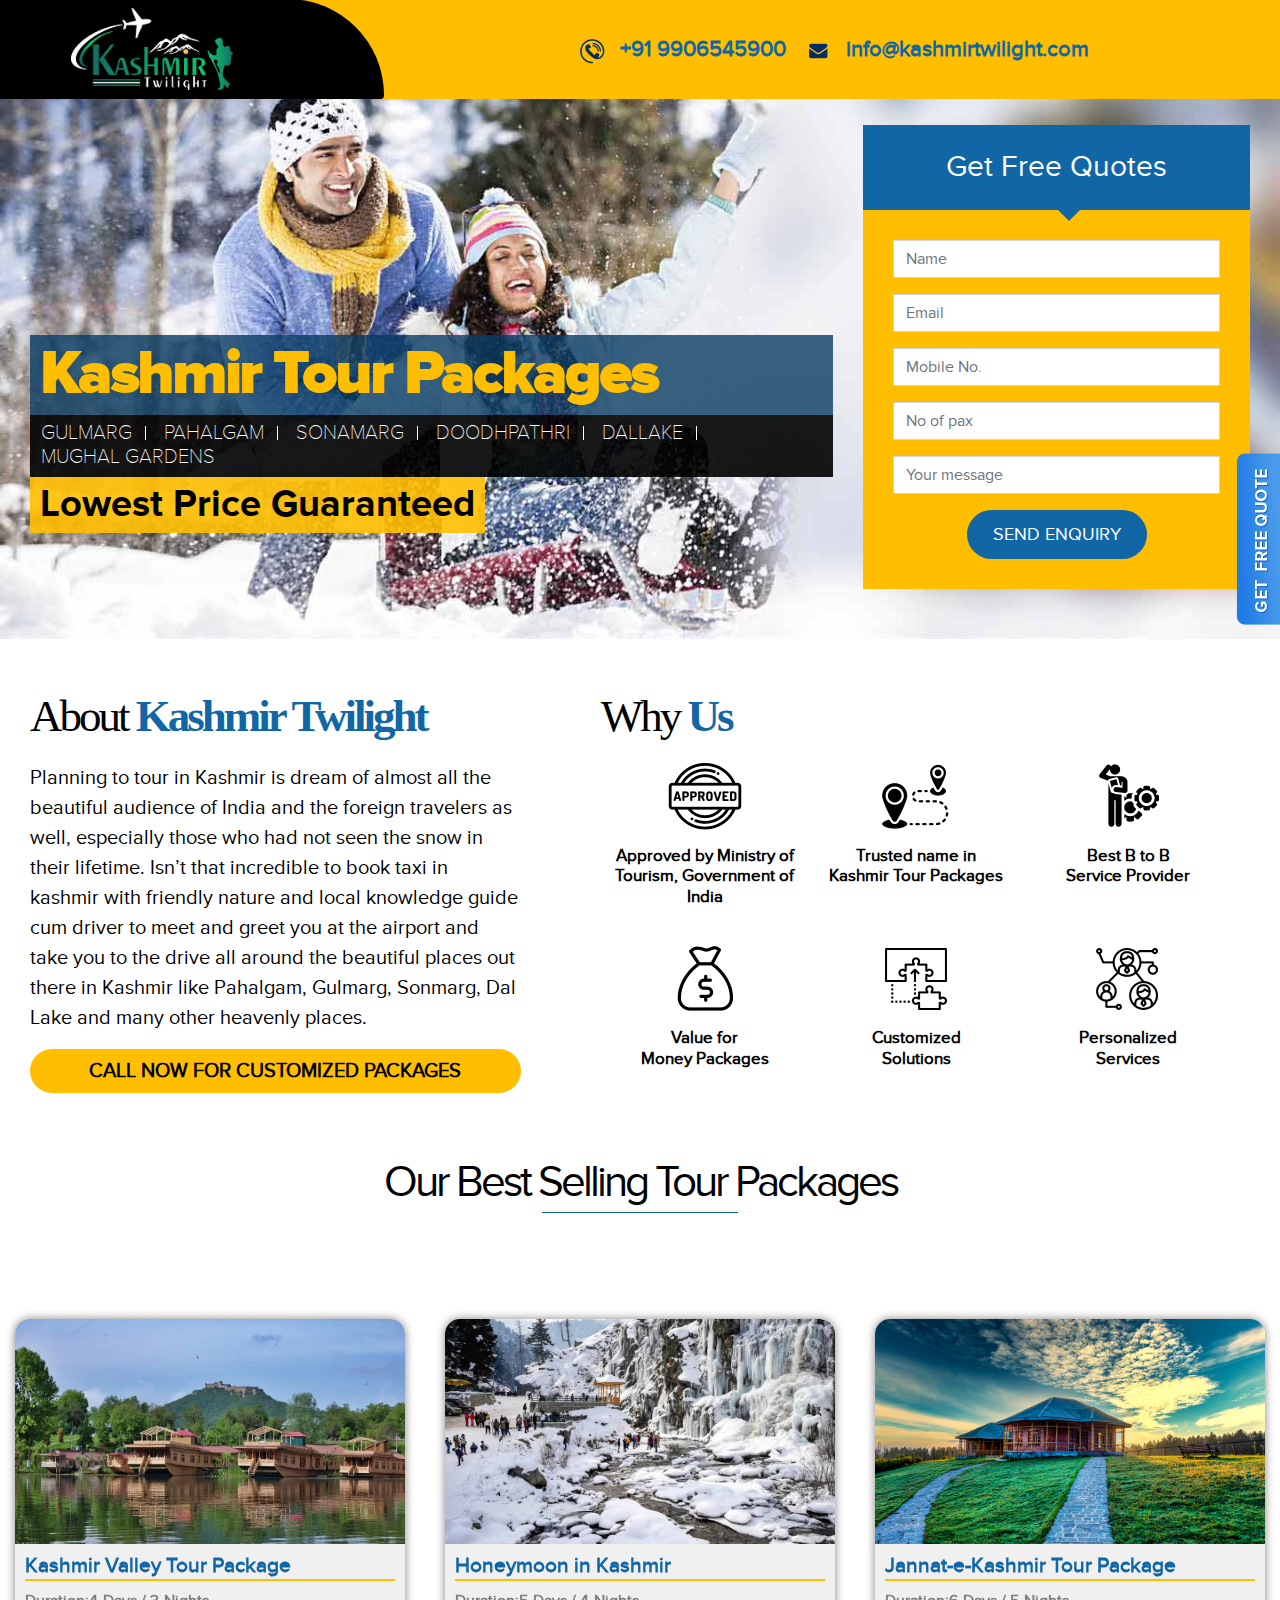
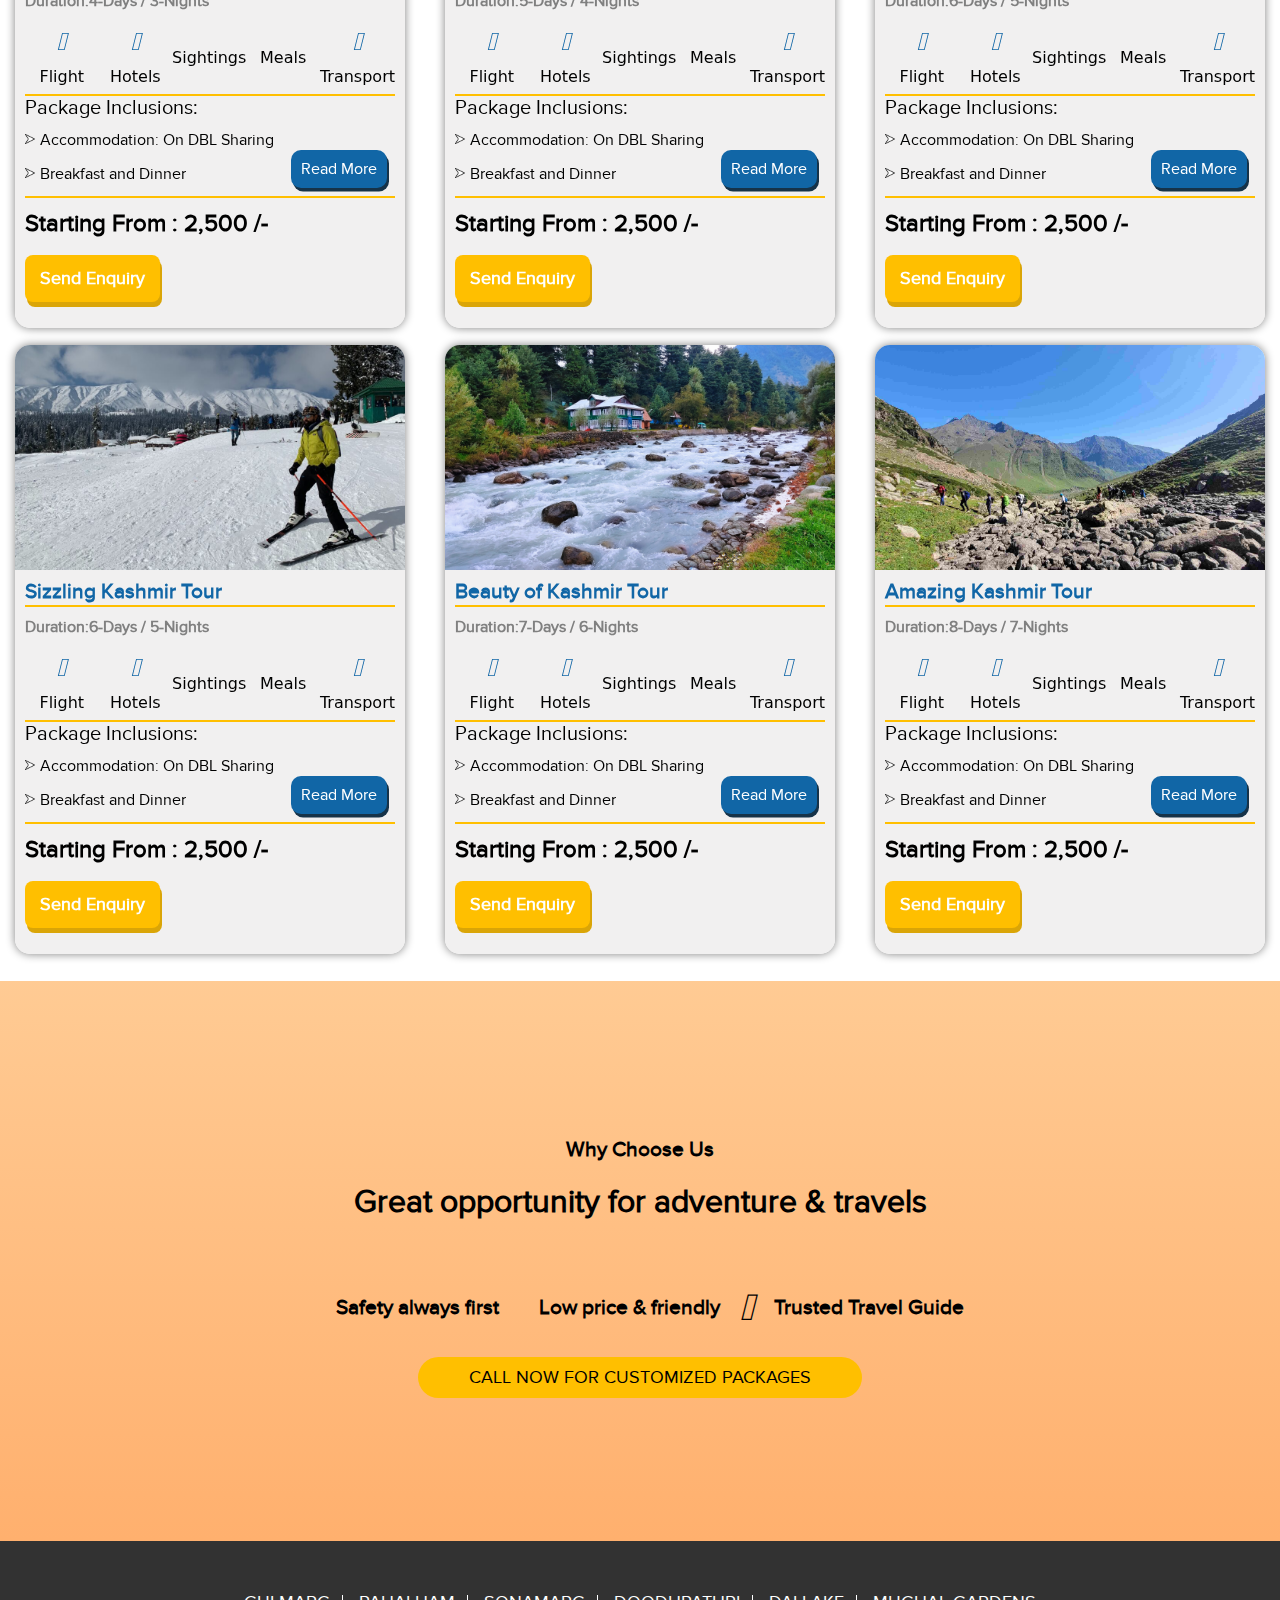
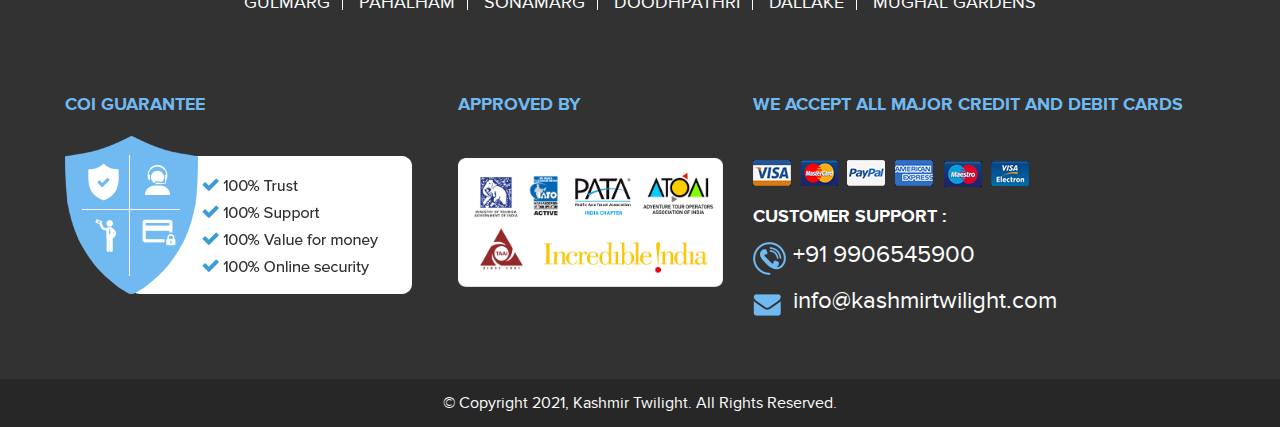
<file: index.html>
<!doctype html>
<html>


<head>
    <link rel="stylesheet" href="https://cdnjs.cloudflare.com/ajax/libs/font-awesome/6.4.2/css/all.min.css"
        integrity="sha512-z3gLpd7yknf1YoNbCzqRKc4qyor8gaKU1qmn+CShxbuBusANI9QpRohGBreCFkKxLhei6S9CQXFEbbKuqLg0DA=="
        crossorigin="anonymous" referrerpolicy="no-referrer" />
    <meta charset="utf-8">
    <meta name="viewport" content="width=device-width, initial-scale=1.0">
    <meta name="description" content="Kashmir Tour Packages,Best Kashmir Travel Agent">
    <meta name="author" content="Kashmir Tour Packages,Best Kashmir Travel Agent">
    <title>Kashmir Twilight</title>
    <link rel="favicon" href="assets/images/favicon.html">
    <link rel="stylesheet" href="css/bootstrap.css">
    <link rel="stylesheet" href="css/font-awesome.min.css">
    <link rel="stylesheet" href="css/style.css">
    <link href="css/slick.css" rel="stylesheet" type="text/css" media="screen">
    <link href="css/slick-theme.css" rel="stylesheet" type="text/css" media="screen">
    <link rel="stylesheet" href="css/slicknav.css">
   
</head>

<body>
    <div class="get-a-free-quote">
        <a class="page-scroll" data-scroll="free-quote" href="#free-quote"><img src="images/get-a-free-quote.png" alt=""
                class="img-fluid"></a>
    </div>
    <section class="top-navBar ">
        <div class="logo-div">
                <img src="images/logo.png" alt="" class="logo">
        </div>
        <div class="data-div">
            <div class="head-cnt">
                <ul>
                    <li><i><img src="images/call-info.png" alt=""> </i><a href="tel:+91 9906545900 ">+91 9906545900 </a>
                    </li>
                    <li><i><img src="images/msg-info.png" alt=""></i> <a
                            href="mailto:info@kashmirtwilight.">info@kashmirtwilight.com</a>
                    </li>
                </ul>
            </div>

        </div>
        </div>

    </section>
    <section id="banner" class="Sticky-typofloan-nav">
        <div class="banner-warp">
            <div class="container">
                <div class="row">
                    <div class="col-sm-8">
                        <div class="banner-text">
                            <h1>Kashmir Tour Packages</h1>
                            <ul class="destination">
                                <li>Gulmarg</li>
                                <li>Pahalgam</li>
                                <li>Sonamarg</li>
                                <li>Doodhpathri</li>
                                <li>DalLake</li>
                                <li>Mughal Gardens</li>
                            </ul>
                            <h4>Lowest Price Guaranteed</h4>

                        </div>
                    </div>
                    <div class="col-sm-4">
                        <div class="free-quotes tab--section" id="free-quote" data-anchor="free-quote">
                            <!-- <div class="sale-30"><img src="images/sale-30.png" alt="" class="img-fluid"></div> -->
                            <div class="get-free"><i></i>Get Free Quotes</div>
                            <div class="get-free-qoute">



                                <form method="POST" name="myForm" action="#">
                                    <div class="form-group">
                                        <input type="text" name="name" class="form-control" id="exampleInputEmail1"
                                            aria-describedby="emailHelp" placeholder="Name">
                                    </div>

                                    <div class="form-group">
                                        <input type="email" name="email" class="form-control" id="exampleInputPassword1"
                                            placeholder="Email">
                                    </div>

                                    <div class="form-group">
                                        <input type="text" name="phone" class="form-control" id="exampleInputPassword1"
                                            placeholder="Mobile No." required="">
                                    </div>

                                    <div class="form-group">
                                        <input type="text" name="no_of_pax" class="form-control"
                                            id="exampleInputPassword1" placeholder="No of pax">
                                    </div>

                                    <div class="form-group">
                                        <input type="text" name="message" class="form-control"
                                            id="exampleInputPassword1" placeholder="Your message">
                                    </div>
                                    <div class="text-center">
                                        <button type="submit" name="contacts_submit" class="btn btn-enq ">Send
                                            Enquiry</button>
                                    </div>
                                </form>
                            </div>
                        </div>
                    </div>
                </div>
            </div>
        </div>
    </section>

    <section id="about-sec">
        <div class="container">
            <div class="row">
                <div class="col-md-5">
                    <h1>About <span>Kashmir Twilight</span></h1>
                    <p>Planning to tour in Kashmir is dream of almost all the beautiful audience of India and the
                        foreign travelers as well, especially those who had not seen the snow in their lifetime. Isn’t
                        that incredible to book taxi in kashmir with friendly nature and local knowledge guide cum
                        driver to meet and greet you at the airport and take you to the drive all around the beautiful
                        places out there in Kashmir like Pahalgam, Gulmarg, Sonmarg, Dal Lake and many other heavenly
                        places. </p>

                    <a href="#" data-toggle="modal" data-target="#exampleModal" class="btn call-now">Call Now for
                        customized packages</a>

                </div>
                <div class="col-md-7">
                    <div class="m-hidden">
                        <div class="why-bx">
                            <h1>Why <span>Us</span></h1>
                            <ul class="why-us">
                                <li>
                                    <figure><img src="images/why-us-1.png" alt="" class="img-fluid"></figure>
                                    <h4>Approved by Ministry of Tourism, Government of India</h4>
                                </li>
                                <li>
                                    <figure><img src="images/why-us-2.png" alt="" class="img-fluid"></figure>
                                    <h4>Trusted name in <br>Kashmir Tour Packages</h4>
                                </li>

                                <li>
                                    <figure><img src="images/why-us-3.png" alt="" class="img-fluid"></figure>
                                    <h4>Best B to B <br>Service Provider </h4>
                                </li>

                                <li>
                                    <figure><img src="images/why-us-4.png" alt="" class="img-fluid"></figure>
                                    <h4>Value for <br>Money Packages</h4>
                                </li>

                                <li>
                                    <figure><img src="images/why-us-5.png" alt="" class="img-fluid"></figure>
                                    <h4>Customized <br>Solutions</h4>
                                </li>

                                <li>
                                    <figure><img src="images/why-us-6.png" alt="" class="img-fluid"></figure>
                                    <h4>Personalized <br>Services</h4>
                                </li>

                            </ul>
                        </div>
                    </div>
                </div>
            </div>
        </div>
    </section>


    <section id="top-packages">
      
        <div class="container">
            <div class="row">
                <div class="col-md-12 text-center">
                    <h1 class="h1-global">Our Best Selling Tour Packages</h1>
                </div>
            </div>
            <div class="row">
            </div>
        </div>
    </section>


    <div class="container">
        <div class="row">
            <div class="col-md-12">
                <div class="m-visibale">
                    <div class="why-bx">
                        <h1>Why <span>Us</span></h1>
                        <ul class="why-us">
                            <li>
                                <figure><img src="images/why-us-1.png" alt="" class="img-fluid"></figure>
                                <h4>Apporved by Ministry of Tourism, Government of India</h4>
                            </li>
                            <li>
                                <figure><img src="images/why-us-2.png" alt="" class="img-fluid"></figure>
                                <h4>Trusted name in <br>Kashmir Tours Packages</h4>
                            </li>

                            <li>
                                <figure><img src="images/why-us-3.png" alt="" class="img-fluid"></figure>
                                <h4>Best B to B <br>Service Provider </h4>
                            </li>

                            <li>
                                <figure><img src="images/why-us-4.png" alt="" class="img-fluid"></figure>
                                <h4>Value for <br>Money Packages</h4>
                            </li>

                            <li>
                                <figure><img src="images/why-us-5.png" alt="" class="img-fluid"></figure>
                                <h4>Customized <br>Solutions</h4>
                            </li>

                            <li>
                                <figure><img src="images/why-us-6.png" alt="" class="img-fluid"></figure>
                                <h4>Personalized <br>Services</h4>
                            </li>

                        </ul>
                    </div>
                </div>
            </div>
        </div>
    </div>

    <!--<section id="book-online">-->
    <!--    <div class="best-price-2"><img src="images/best-price.png" alt="" class="img-fluid"></div>-->
    <!--    <div class="container">-->
    <!--        <div class="row">-->
    <!--            <div class="col-md-12 text-center">-->
    <!--                <h1 class="h1-global">Why Book Online with <span>Colors of India</span></h1>-->
    <!--            </div>-->
    <!--        </div>-->
    <!--        <div class="row">-->
    <!--            <div class="col-md-3">-->
    <!--                <div class="why-book">-->
    <!--                    <i><img src="images/check.jpg" alt="" class="img-fluid"> </i>-->
    <!--                    <h4>SAVE TIME</h4>-->
    <!--                    <p>No need to surf Multiple Sites for packages, quotes, travel plans</p>-->
    <!--                </div>-->
    <!--            </div>-->
    <!--            <div class="col-md-3">-->
    <!--                <div class="why-book">-->
    <!--                    <i><img src="images/check.jpg" alt="" class="img-fluid"> </i>-->
    <!--                    <h4>MULTIPLE OPTIONS</h4>-->
    <!--                    <p>Get Multiple Itineraries & Personalised Suggestions from our Travel agents</p>-->
    <!--                </div>-->
    <!--            </div>-->
    <!--            <div class="col-md-3">-->
    <!--                <div class="why-book">-->
    <!--                    <i><img src="images/check.jpg" alt="" class="img-fluid"> </i>-->
    <!--                    <h4>SAVE MONEY</h4>-->
    <!--                    <p>Compare, Negotiate & Choose the best from multiple options</p>-->
    <!--                </div>-->
    <!--            </div>-->
    <!--            <div class="col-md-3">-->
    <!--                <div class="why-book bdr-none">-->
    <!--                    <i><img src="images/check.jpg" alt="" class="img-fluid"> </i>-->
    <!--                    <h4>TRUSTED NETWORK</h4>-->
    <!--                    <p>of 2000+ Hotels Reliable & Authentic Travel Guides in Himalaya</p>-->
    <!--                </div>-->
    <!--            </div>-->
    <!--        </div>-->

    <!--        <div class="row">-->
    <!--            <div class="col-md-12 text-center">-->
    <!--                <a href="#"  data-toggle="modal" data-target="#exampleModal" class="btn requirement">Call Now for customized packages</a>-->
    <!--            </div>-->
    <!--        </div>  -->
    <!--    </div>-->
    <!--</section>-->
    <section id="book-online">
        <div class="container">
            <div class=" row cardSection ">
                <div class="flip-card-3D-wrapper">
                    <div class="flip-card">
                        <div class="flip-card-front">

                                <div class="cardlist1">
                    <div class="cards">
                        <img src="/Destination/Hiistoric Haribarbat.jpg" loading="lazy" class="card-img-top" alt="...">
                        <div class="card_body">
                            <h5 class="card_title">Kashmir Valley Tour Package</h5>
                            <span>Duration:4-Days / 3-Nights</span>
                            <div class="icons">
                                 <span><i class="fa-solid fa-plane"></i><h6>Flight</h6></span>
                                 <span><i class="fa-solid fa-hotel"></i><h6>Hotels</h6></span>
                                 <span><i class="fa-solid fa-mountain-sun"></i><h6>Sightings</h6></span>
                                 <span><i class="fa-solid fa-utensils"></i><h6>Meals</h6></span>
                                 <span><i class="fa-solid fa-car"></i><h6>Transport</h6></span>
                            </div>
                            <div class="pack_inclusion">
                                <h5>Package Inclusions:</h5>
                                <ul class="pkg-incusion">
                                    <li>Accommodation: On DBL Sharing</li>
                                    <li>Breakfast and Dinner</li>
                                </ul>
                                <button class=" flip-card-btn-turn-to-back">Read More</button>
                            </div>
                            <h4>Starting From : 2,500  /-</h4>
                          <div class="disBtns">
                                <a  href="#" data-toggle="modal" data-target="#exampleModal" class="btn_ requirement" >Send Enquiry</a>
                                </div>
                        </div>
                    </div>
                </div>
                        </div>
                        <div class="flip-card-back">
                            <div class='card-body'>
                                <h4 class="text-center">Package Inclusions</h4>
                                <ul class="pkg-incusion">
                                    <li>Welcome Drink (Non Alcoholic) On Arrival</li>
                                    <li>Morning Tea</li>
                                    <li>All Sight seen as per itinerary</li>
                                    <li>10% Discount on Additional Food, Beverages and Laundry</li>
                                    <li>Child below 5 Yrs. Complimentary Sharing With Parents</li>
                                    <li>Pick Up and Drop From Ex. Srinagar</li>
                                    <li>All Applicable Taxes.</li>
                                </ul>
                                <button class="flip-card-btn-turn-to-front back">Go Back</button>
                            </div>
                        </div>
                    </div>
                </div>
                <div class="flip-card-3D-wrapper ">
                    <div class="flip-card">
                        <div class="flip-card-front">
                            <div class="cardlist1">
                                <div class="cards">
                                    <img src="/Destination/back.jpg" loading="lazy" class="card-img-top" alt="...">
                                    <div class="card_body">
                                        <h5 class="card_title">
                                            Honeymoon in Kashmir
                                        </h5>
                                        <span>Duration:5-Days / 4-Nights</span>
                                        <div class="icons">
                                             <span><i class="fa-solid fa-plane"></i><h6>Flight</h6></span>
                                             <span><i class="fa-solid fa-hotel"></i><h6>Hotels</h6></span>
                                             <span><i class="fa-solid fa-mountain-sun"></i><h6>Sightings</h6></span>
                                             <span><i class="fa-solid fa-utensils"></i><h6>Meals</h6></span>
                                             <span><i class="fa-solid fa-car"></i><h6>Transport</h6></span>
                                        </div>
                                        <div class="pack_inclusion">
                                            <h5>Package Inclusions:</h5>
                                            <ul class="pkg-incusion">
                                                <li>Accommodation: On DBL Sharing</li>
                                                <li>Breakfast and Dinner</li>
                                            </ul>
                                            <button class="flip-card-btn-turn-to-back">Read More</button>
                                        </div>
                                        <h4>Starting From : 2,500 /-</h4>
                                      <div class="disBtns">
                                            <a  href="#" data-toggle="modal" data-target="#exampleModal" class="btn_ requirement" >Send Enquiry</a>
                                            </div>
                                    </div>
                                </div>
                            </div>

                        </div>
                        <div class="flip-card-back">
                            <div class='card-body'>
                                <h4 class="text-center">Package Inclusions</h4>
                                <ul class="pkg-incusion">
                                    <li>Welcome Drink (Non Alcoholic) On Arrival</li>
                                    <li>Morning Tea</li>
                                    <li>All Sight seen as per itinerary</li>
                                    <li>Honeymoon inclusions once during the stay</li>
                                    <li>10% Discount on Additional Food, Beverages and Laundry</li>
                                    <li>Pick Up and Drop From Ex. Srinagar</li>
                                    <li>All Applicable Taxes.</li>
                                </ul>
                                <button class="flip-card-btn-turn-to-front back">Go Back</button>
                            </div>
                        </div>
                    </div>
                </div>
                <div class="flip-card-3D-wrapper ">
                    <div class="flip-card">
                        <div class="flip-card-front">
                            <div class="cardlist1">
                                <div class="cards">
                                    <img src="/Destination/hist.jpg" loading="lazy" class="card-img-top" alt="...">
                                    <div class="card_body">
                                        <h5 class="card_title">Jannat-e-Kashmir Tour Package</h5>
                                        <span>Duration:6-Days / 5-Nights</span>
                                        <div class="icons">
                                            <span><i class="fa-solid fa-plane"></i>
                                                <h6>Flight</h6>
                                            </span>
                                            <span><i class="fa-solid fa-hotel"></i>
                                                <h6>Hotels</h6>
                                            </span>
                                            <span><i class="fa-solid fa-mountain-sun"></i>
                                                <h6>Sightings</h6>
                                            </span>
                                            <span><i class="fa-solid fa-utensils"></i>
                                                <h6>Meals</h6>
                                            </span>
                                            <span><i class="fa-solid fa-car"></i>
                                                <h6>Transport</h6>
                                            </span>
                                        </div>
                                        <div class="pack_inclusion">
                                            <h5>Package Inclusions:</h5>
                                            <ul class="pkg-incusion">
                                                <li>Accommodation: On DBL Sharing</li>
                                                <li>Breakfast and Dinner</li>
                                            </ul>
                                            <button class="flip-card-btn-turn-to-back">Read More</button>
                                        </div>
                                        <h4>Starting From : 2,500 /-</h4>
                                        <div class="disBtns">
                                            <a href="#" data-toggle="modal" data-target="#exampleModal"
                                                class="btn_ requirement">Send Enquiry</a>
                                        </div>
                                    </div>
                                </div>
                            </div>
                        </div>
                        <div class="flip-card-back">
                            <div class='card-body'>
                                <h4 class="text-center">Package Inclusions</h4>
                                <ul class="pkg-incusion">
                                    <li>Welcome Drink (Non Alcoholic) On Arrival</li>
                                    <li>Morning Tea</li>
                                    <li>All Sight seen as per itinerary</li>
                                    <li>10% Discount on Additional Food, Beverages and Laundry</li>
                                    <li>Child below 5 Yrs. Complimentary Sharing With Parents</li>
                                    <li>Pick Up and Drop From Ex. Srinagar</li>
                                    <li>All Applicable Taxes.</li>
                                </ul>
                                <button class="flip-card-btn-turn-to-front back">Go Back</button>
                            </div>
                        </div>
                    </div>
                </div>
                <div class="flip-card-3D-wrapper ">
                    <div class="flip-card">
                        <div class="flip-card-front">
                            <div class="cardlist1">
                                <div class="cards">
                                    <img src="/Destination/img3.jpg" loading="lazy" class="card-img-top" alt="...">
                                    <div class="card_body">
                                        <h5 class="card_title">Sizzling Kashmir Tour</h5>
                                        <span>Duration:6-Days / 5-Nights</span>
                                        <div class="icons">
                                             <span><i class="fa-solid fa-plane"></i><h6>Flight</h6></span>
                                             <span><i class="fa-solid fa-hotel"></i><h6>Hotels</h6></span>
                                             <span><i class="fa-solid fa-mountain-sun"></i><h6>Sightings</h6></span>
                                             <span><i class="fa-solid fa-utensils"></i><h6>Meals</h6></span>
                                             <span><i class="fa-solid fa-car"></i><h6>Transport</h6></span>
                                        </div>
                                        <div class="pack_inclusion">
                                            <h5>Package Inclusions:</h5>
                                            <ul class="pkg-incusion">
                                                <li>Accommodation: On DBL Sharing</li>
                                                <li>Breakfast and Dinner</li>
                                            </ul>
                                            <button class="flip-card-btn-turn-to-back">Read More</button>
                                        </div>
                                        <h4>Starting From : 2,500 /-</h4>
                                        <div class="disBtns">
                                  
                                            <a  href="#" data-toggle="modal" data-target="#exampleModal" class="btn_ requirement" >Send Enquiry</a>
                                            </div>
                                    </div>
                                </div>
                            </div>
                          </div>
                        <div class="flip-card-back">
                            <div class='card-body'>
                                <h4 class="text-center">Package Inclusions</h4>
                                <ul class="pkg-incusion">
                                    <li>Welcome Drink (Non Alcoholic) On Arrival</li>
                                    <li>Morning Tea</li>
                                    <li>All Sight seen as per itinerary</li>
                                    <li>10% Discount on Additional Food, Beverages and Laundry</li>
                                    <li>Child below 5 Yrs. Complimentary Sharing With Parents</li>
                                    <li>Pick Up and Drop From Ex. Srinagar</li>
                                    <li>All Applicable Taxes.</li>
                                </ul>
                                <button class="flip-card-btn-turn-to-front back">Go Back</button>
                            </div>
                        </div>
                    </div>
                </div>
                <div class="flip-card-3D-wrapper">
                    <div class="flip-card">
                        <div class="flip-card-front">
                            <div class="cardlist1">
                                <div class="cards">
                                    <img src="/Destination/img1.jpg" loading="lazy" class="card-img-top" alt="...">
                                    <div class="card_body">
                                        <h5 class="card_title">Beauty of Kashmir Tour</h5>
                                        <span>Duration:7-Days / 6-Nights</span>
                                        <div class="icons">
                                             <span><i class="fa-solid fa-plane"></i><h6>Flight</h6></span>
                                             <span><i class="fa-solid fa-hotel"></i><h6>Hotels</h6></span>
                                             <span><i class="fa-solid fa-mountain-sun"></i><h6>Sightings</h6></span>
                                             <span><i class="fa-solid fa-utensils"></i><h6>Meals</h6></span>
                                             <span><i class="fa-solid fa-car"></i><h6>Transport</h6></span>
                                        </div>
                                        <div class="pack_inclusion">
                                            <h5>Package Inclusions:</h5>
                                            <ul class="pkg-incusion">
                                                <li>Accommodation: On DBL Sharing</li>
                                                <li>Breakfast and Dinner</li>
                                            </ul>
                                            <button class="flip-card-btn-turn-to-back">Read More</button>
                                        </div>
                                        <h4>Starting From : 2,500 /-</h4>
                                      <div class="disBtns">
                                  
                                            <a  href="#" data-toggle="modal" data-target="#exampleModal" class="btn_ requirement" >Send Enquiry</a>
                                            </div>
                                    </div>
                                </div>
                            </div>
            
                        </div>
                        <div class="flip-card-back">
                            <div class='card-body'>
                                <h4 class="text-center">Package Inclusions</h4>
                                <ul class="pkg-incusion">
                                    <li>Welcome Drink (Non Alcoholic) On Arrival</li>
                                    <li>Morning Tea</li>
                                    <li>All Sight seen as per itinerary</li>
                                    <li>10% Discount on Additional Food, Beverages and Laundry</li>
                                    <li>Child below 5 Yrs. Complimentary Sharing With Parents</li>
                                    <li>Pick Up and Drop From Ex. Srinagar</li>
                                    <li>All Applicable Taxes.</li>
                                </ul>
                                <button class="flip-card-btn-turn-to-front back">Go Back</button>
                            </div>
                        </div>
                    </div>
                </div>
                <div class="flip-card-3D-wrapper">
                    <div class="flip-card">
                        <div class="flip-card-front">
                            <div class="cardlist1">
                                <div class="cards">
                                    <img src="/Destination/img6.jpg" loading="lazy" class="card-img-top" alt="...">
                                    <div class="card_body">
                                        <h5 class="card_title">Amazing Kashmir Tour</h5>
                                        <span>Duration:8-Days / 7-Nights</span>
                                        <div class="icons">
                                             <span><i class="fa-solid fa-plane"></i><h6>Flight</h6></span>
                                             <span><i class="fa-solid fa-hotel"></i><h6>Hotels</h6></span>
                                             <span><i class="fa-solid fa-mountain-sun"></i><h6>Sightings</h6></span>
                                             <span><i class="fa-solid fa-utensils"></i><h6>Meals</h6></span>
                                             <span><i class="fa-solid fa-car"></i><h6>Transport</h6></span>
                                        </div>
                                        <div class="pack_inclusion">
                                            <h5>Package Inclusions:</h5>
                                            <ul class="pkg-incusion">
                                                <li>Accommodation: On DBL Sharing</li>
                                                <li>Breakfast and Dinner</li>
                                            </ul>
                                            <button class="flip-card-btn-turn-to-back">Read More</button>
                                        </div>
                                        <h4>Starting From : 2,500 /-</h4>
                                      <div class="disBtns">
                                            <a  href="#" data-toggle="modal" data-target="#exampleModal" class="btn_ requirement" >Send Enquiry</a>
                                            </div>
                                    </div>
                                </div>
                            </div>
                        </div>
                        <div class="flip-card-back">
                            <div class='card-body'>
                                <h4 class="text-center">Package Inclusions</h4>
                                <ul class="pkg-incusion">
                                    <li>Welcome Drink (Non Alcoholic) On Arrival</li>
                                    <li>Morning Tea</li>
                                    <li>All Sight seen as per itinerary</li>
                                    <li>10% Discount on Additional Food, Beverages and Laundry</li>
                                    <li>Child below 5 Yrs. Complimentary Sharing With Parents</li>
                                    <li>Pick Up and Drop From Ex. Srinagar</li>
                                    <li>All Applicable Taxes.</li>
                                </ul>
                                <button class="flip-card-btn-turn-to-front back ">Go Back</button>
                                </div>
                            </div>
                        </div>
                        </div>
                </div>
            </div>
        </div>
    </section>

    <div class="birdContainer">
        <div class="formDis">
            <div class="nDisTitles">
            <h3>Why Choose Us</h3>
            <h2>Great opportunity for adventure & travels</h2>
            </div>
            <div class="nDisIcons">
                <div><i class="fa-solid fa-shield-heart"></i>
                <h3>Safety always first</h3>
            </div>
            <div><i class="fa-solid fa-hand-holding-dollar"></i>
                <h3>Low price & friendly</h3>
            </div>
            <div><i class="fa-solid fa-globe"></i>
                <h3>Trusted Travel Guide</h3>
            </div>
            </div>
            <a href="#" data-toggle="modal" data-target="#exampleModal" class="btn requirement">Call Now for
                customized packages</a>
        </div>   
        
        <div class="bird-container bird-container--one">
            <div class="bird bird--one"></div>
        </div>
        
        <div class="bird-container bird-container--two">
            <div class="bird bird--two"></div>
        </div>
        
        <div class="bird-container bird-container--three">
            <div class="bird bird--three"></div>
        </div>
        
        <div class="bird-container bird-container--four">
            <div class="bird bird--four"></div>
        </div>
        
    </div>


    <section id="footer">
        <div class="container">
            <div class="row">
                <div class="col-md-12">
                    <ul class="ftr-link">
                        <li>Gulmarg</li>
                        <li>Pahalham </li>
                        <li>Sonamarg</li>
                        <li>Doodhpathri</li>
                        <li>DalLake </li>
                        <li>Mughal Gardens</li>
                    </ul>
                </div>
            </div>

            <div class="row">
                <div class="col-md-4 hidden-md">
                    <h4 class="ftr-h4">COI Guarantee</h4>
                    <figure>
                        <img src="images/trust.png" alt="" class="img-fluid">
                    </figure>

                </div>


                <div class="col-md-3">
                    <h4 class="ftr-h4">Approved By</h4>
                    <div class="approved">
                        <img src="images/logos.png" alt="" class="img-fluid">
                    </div>
                </div>

                <div class="col-md-5">
                    <h4 class="ftr-h4">We Accept All Major Credit And Debit Cards</h4>
                    <div class="approved">
                        <img src="images/payment.png" alt="" class="img-fluid">

                        <h5 class="ftr-h5">Customer Support : </h5>

                        <ul class="ftr-cnt">
                            <li><i><img src="images/call-ico.png" alt="" class="img-fluid" href="tel:+91 9906545900"> </i> +91 9906545900</li>
                            <li><i><img src="images/msg-ico.png" alt="" class="img-fluid"> </i>
                                <a href="mailto:info@kashmirtwilight.com">info@kashmirtwilight.com</a>
                            </li>
                        </ul>
                    </div>
                </div>
            </div>
        </div>
    </section>

    <section id="copywrite">
        <div class="container">
            <div class="row">
                <div class="col-sm-12 text-center">
                    <p>© Copyright 2021, Kashmir Twilight. All Rights Reserved. <a href="http://#/"></a></p>
                </div>
            </div>
        </div>
    </section>


    <div class="section_mobile">
        <div class="inner_mobile">
            <div class="container">
                <div class="row">
                    <div class="col-md-3 p-0 col-3">
                        <div class="_col_m">
                            <a class="_btn_bm" href="tel:+91 9906545900"> <i
                                    class="fa fa-phone fa-1x"></i></a>
                        </div>
                    </div>
                    <div class="col-md-9 p-0">
                        <div class="_col_bm">
                            <button type="button" class="_btn_bm" data-toggle="modal" data-target="#exampleModal">SEND
                                ENQUIRY</button>
                        </div>
                    </div>
                </div>
            </div>
        </div>
    </div>


    <!-------------------------Modal----------------------->
    <div class="modal fade coi-pop" id="exampleModal" tabindex="-1" role="dialog" aria-labelledby="exampleModalLabel"
        aria-hidden="true" style="top:95px;">
        <div class="modal-dialog" role="document">
            <div class="modal-content">
                <div class="modal-header">
                    <h5 class="modal-title" id="exampleModalLabel">Get Free Quotes</h5>
                    <button type="button" class="close" data-dismiss="modal" aria-label="Close">
                        <span aria-hidden="true">&times;</span>
                    </button>
                </div>
                <div class="modal-body">
                    <form method="POST" name="myFormpop" action="#" onsubmit="return validateFormpop()">
                        <div class="form-group">
                            <input type="text" name="name" class="form-control" id="exampleInputEmail1"
                                aria-describedby="emailHelp" placeholder="Name">
                        </div>

                        <div class="form-group">
                            <input type="email" name="email" class="form-control" id="exampleInputPassword1"
                                placeholder="Email">
                        </div>

                        <div class="form-group">
                            <input type="text" name="phone" class="form-control" id="exampleInputPassword1"
                                placeholder="Mobile No." required="">
                        </div>

                        <div class="form-group">
                            <input type="text" name="no_of_pax" class="form-control" id="exampleInputPassword1"
                                placeholder="No of pax">
                        </div>

                        <div class="form-group">
                            <input type="text" name="message" class="form-control" id="exampleInputPassword1"
                                placeholder="Your message">
                        </div>
                        <div class="text-center">
                            <button type="submit" name="contacts_submit" class="btn btn-enq ">Send Enquiry</button>
                        </div>

                    </form>
                </div>
            </div>
        </div>
    </div>







    <script type="text/javascript" src="js/jquery-2.0.0.min.js"></script>
    <script type="text/javascript" src="js/bootstrap.js"></script>
    <script type="text/javascript" src="js/slick.min.js"></script>
    <script src="js/jquery.slicknav.js"></script>
    <script type="text/javascript">
        $(document).ready(function () {
            $('#menu').slicknav();
        });
    </script>
    <script>
        jQuery('.testimonials').slick({
            slidesToShow: 1,
            slidesToScroll: 1,
            autoplay: true,
            autoplaySpeed: 3000000,
            dots: true,
            arrows: false,
            responsive: [
                {
                    breakpoint: 767,
                    settings: {
                        slidesToShow: 1,
                        slidesToScroll: 1,
                        dots: true,
                        arrows: false,
                    }
                },
                {
                    breakpoint: 480,
                    settings: {
                        slidesToShow: 1,
                        slidesToScroll: 1,
                        dots: true,
                        arrows: false,
                    }
                }
            ]
        });
    </script>
    <script>
        function validateForm() {


            var digits = "0123456789";
            // non-digit characters which are allowed in phone numbers
            var phoneNumberDelimiters = "()- ";
            // characters which are allowed in international phone numbers
            // (a leading + is OK)
            var validWorldPhoneChars = phoneNumberDelimiters + "+";
            // Minimum no of digits in an international phone no.
            var minDigitsInIPhoneNumber = 10;

            function isInteger(s) {
                var i;
                for (i = 0; i < s.length; i++) {
                    // Check that current character is number.
                    var c = s.charAt(i);
                    if (((c < "0") || (c > "9"))) return false;
                }
                // All characters are numbers.
                return true;
            }
            function trim(s) {
                var i;
                var returnString = "";
                // Search through string's characters one by one.
                // If character is not a whitespace, append to returnString.
                for (i = 0; i < s.length; i++) {
                    // Check that current character isn't whitespace.
                    var c = s.charAt(i);
                    if (c != " ") returnString += c;
                }
                return returnString;
            }
            function stripCharsInBag(s, bag) {
                var i;
                var returnString = "";
                // Search through string's characters one by one.
                // If character is not in bag, append to returnString.
                for (i = 0; i < s.length; i++) {
                    // Check that current character isn't whitespace.
                    var c = s.charAt(i);
                    if (bag.indexOf(c) == -1) returnString += c;
                }
                return returnString;
            }

            function checkInternationalPhone(strPhone) {
                var bracket = 3
                strPhone = trim(strPhone)
                if (strPhone.indexOf("+") > 1) return false
                if (strPhone.indexOf("-") != -1) bracket = bracket + 1
                if (strPhone.indexOf("(") != -1 && strPhone.indexOf("(") > bracket) return false
                var brchr = strPhone.indexOf("(")
                if (strPhone.indexOf("(") != -1 && strPhone.charAt(brchr + 2) != ")") return false
                if (strPhone.indexOf("(") == -1 && strPhone.indexOf(")") != -1) return false
                s = stripCharsInBag(strPhone, validWorldPhoneChars);
                return (isInteger(s) && s.length >= minDigitsInIPhoneNumber);
            }

            var Name = document.myForm.name

            if ((Name.value == null) || (Name.value == "")) {
                alert("Please Enter your Name")
                Name.focus()
                return false
            }


            var x = document.forms["myForm"]["email"].value;
            if (x == "") {
                alert("Email must be filled out");
                document.myForm.email.focus();
                return false;
            }
            var atpos = x.indexOf("@");
            var dotpos = x.lastIndexOf(".");
            if (atpos < 1 || dotpos < atpos + 2 || dotpos + 2 >= x.length) {
                alert("Not a valid e-mail address");
                document.myForm.email.focus();
                return false;
            }




            var Phone = document.myForm.phone

            if ((Phone.value == null) || (Phone.value == "")) {
                alert("Please Enter your Phone Number")
                Phone.focus()
                return false
            }
            if (checkInternationalPhone(Phone.value) == false) {
                alert("Please Enter a Valid Phone Number")

                Phone.focus()
                return false
            }

            var Name1 = document.myForm.city

            if ((Name1.value == null) || (Name1.value == "")) {
                alert("Please Enter your city")
                Name1.focus()
                return false
            }
            if (document.myForm.destination.selectedIndex == 0) {
                alert("Please select your Destination");
                document.myForm.destination.focus();
                return false;
            }

            return true





        }

    </script>
    <script>
        function validateFormpop() {


            var digits = "0123456789";
            // non-digit characters which are allowed in phone numbers
            var phoneNumberDelimiters = "()- ";
            // characters which are allowed in international phone numbers
            // (a leading + is OK)
            var validWorldPhoneChars = phoneNumberDelimiters + "+";
            // Minimum no of digits in an international phone no.
            var minDigitsInIPhoneNumber = 10;

            function isInteger(s) {
                var i;
                for (i = 0; i < s.length; i++) {
                    // Check that current character is number.
                    var c = s.charAt(i);
                    if (((c < "0") || (c > "9"))) return false;
                }
                // All characters are numbers.
                return true;
            }
            function trim(s) {
                var i;
                var returnString = "";
                // Search through string's characters one by one.
                // If character is not a whitespace, append to returnString.
                for (i = 0; i < s.length; i++) {
                    // Check that current character isn't whitespace.
                    var c = s.charAt(i);
                    if (c != " ") returnString += c;
                }
                return returnString;
            }
            function stripCharsInBag(s, bag) {
                var i;
                var returnString = "";
                // Search through string's characters one by one.
                // If character is not in bag, append to returnString.
                for (i = 0; i < s.length; i++) {
                    // Check that current character isn't whitespace.
                    var c = s.charAt(i);
                    if (bag.indexOf(c) == -1) returnString += c;
                }
                return returnString;
            }

            function checkInternationalPhone(strPhone) {
                var bracket = 3
                strPhone = trim(strPhone)
                if (strPhone.indexOf("+") > 1) return false
                if (strPhone.indexOf("-") != -1) bracket = bracket + 1
                if (strPhone.indexOf("(") != -1 && strPhone.indexOf("(") > bracket) return false
                var brchr = strPhone.indexOf("(")
                if (strPhone.indexOf("(") != -1 && strPhone.charAt(brchr + 2) != ")") return false
                if (strPhone.indexOf("(") == -1 && strPhone.indexOf(")") != -1) return false
                s = stripCharsInBag(strPhone, validWorldPhoneChars);
                return (isInteger(s) && s.length >= minDigitsInIPhoneNumber);
            }

            var Name = document.myFormpop.name

            if ((Name.value == null) || (Name.value == "")) {
                alert("Please Enter your Name")
                Name.focus()
                return false
            }


            var x = document.forms["myFormpop"]["email"].value;
            if (x == "") {
                alert("Email must be filled out");
                document.myFormpop.email.focus();
                return false;
            }
            var atpos = x.indexOf("@");
            var dotpos = x.lastIndexOf(".");
            if (atpos < 1 || dotpos < atpos + 2 || dotpos + 2 >= x.length) {
                alert("Not a valid e-mail address");
                document.myFormpop.email.focus();
                return false;
            }




            var Phone = document.myFormpop.phone

            if ((Phone.value == null) || (Phone.value == "")) {
                alert("Please Enter your Phone Number")
                Phone.focus()
                return false
            }
            if (checkInternationalPhone(Phone.value) == false) {
                alert("Please Enter a Valid Phone Number")

                Phone.focus()
                return false
            }

            var Name1 = document.myFormpop.city

            if ((Name1.value == null) || (Name1.value == "")) {
                alert("Please Enter No pax")
                Name1.focus()
                return false
            }
            var Name2 = document.myFormpop.city
            if ((Name2.value == null) || (Name2.value == "")) {
                alert("Please Enter your Message")
                Name2.focus()
                return false
            }


            return true





        }

    </script>
    <script>
        /**
    * =======================================
    * NAVIGATION SCROLL
    * =======================================
    */

        // Select all links with hashes
        jQuery('a[href*="#"]')
            // Remove links that don't actually link to anything
            .not('[href="#"]')
            .not('[href="#0"]')
            .click(function (event) {
                // On-page links
                if (
                    location.pathname.replace(/^\//, '') == this.pathname.replace(/^\//, '')
                    &&
                    location.hostname == this.hostname
                ) {
                    // Figure out element to scroll to
                    var target = jQuery(this.hash);
                    target = target.length ? target : jQuery('[name=' + this.hash.slice(1) + ']');
                    // Does a scroll target exist?
                    if (target.length) {
                        // Only prevent default if animation is actually gonna happen
                        event.preventDefault();
                        jQuery('html, body').animate({
                            scrollTop: target.offset().top
                        }, 900, function () {
                            // Callback after animation
                            // Must change focus!
                            var $target = $(target);
                            $target.focus();
                            if ($target.is(":focus")) { // Checking if the target was focused
                                return false;
                            } else {
                                $target.attr('tabindex', '-1'); // Adding tabindex for elements not focusable
                                $target.focus(); // Set focus again
                            };
                        });
                    }
                }
            });
    </script>
    <script>
        var sections = $('.tab--section')
            , nav = $('.Sticky-typofloan-nav')
            , nav_height = 90;

        $(window).on('scroll', function () {
            var cur_pos = $(this).scrollTop();

            sections.each(function () {
                var top = $(this).offset().top - nav_height,
                    bottom = top + $(this).outerHeight();

                if (cur_pos >= top && cur_pos <= bottom) {
                    nav.find('.page-scroll').removeClass('active');
                    sections.removeClass('active');

                    $(this).addClass('active');
                    nav.find('a.page-scroll[href="#' + $(this).attr('id') + '"]').addClass('active');
                }
            });
        });

        nav.find('.page-scroll').on('click', function () {
            var $el = $(this)
                , id = $el.attr('href');

            $('html, body').animate({
                scrollTop: $(id).offset().top - nav_height
            }, 400);

            return false;
        });
    </script>
    <!-- ================================================================== -->
    <script>
        const flipCardWrapAll = document.querySelector("#flip-card-wrap-all")
        const cardsWrapper = document.querySelectorAll(".flip-card-3D-wrapper")
        const cards = document.querySelectorAll(".flip-card")
        let frontButtons = ""
        let backButtons = ""

        for (let i = 0; i < cardsWrapper.length; i++) {
            frontButtons = cardsWrapper[i].querySelector(".flip-card-btn-turn-to-back")
            frontButtons.style.visibility = "visible"
            frontButtons.onclick = function () {
                cards[i].classList.toggle('do-flip')
            }

            backButtons = cardsWrapper[i].querySelector(".flip-card-btn-turn-to-front")
            backButtons.style.visibility = "visible"
            backButtons.onclick = function () {
                cards[i].classList.toggle('do-flip')
            }
        } 
    </script>
</body>

</html>
</file>
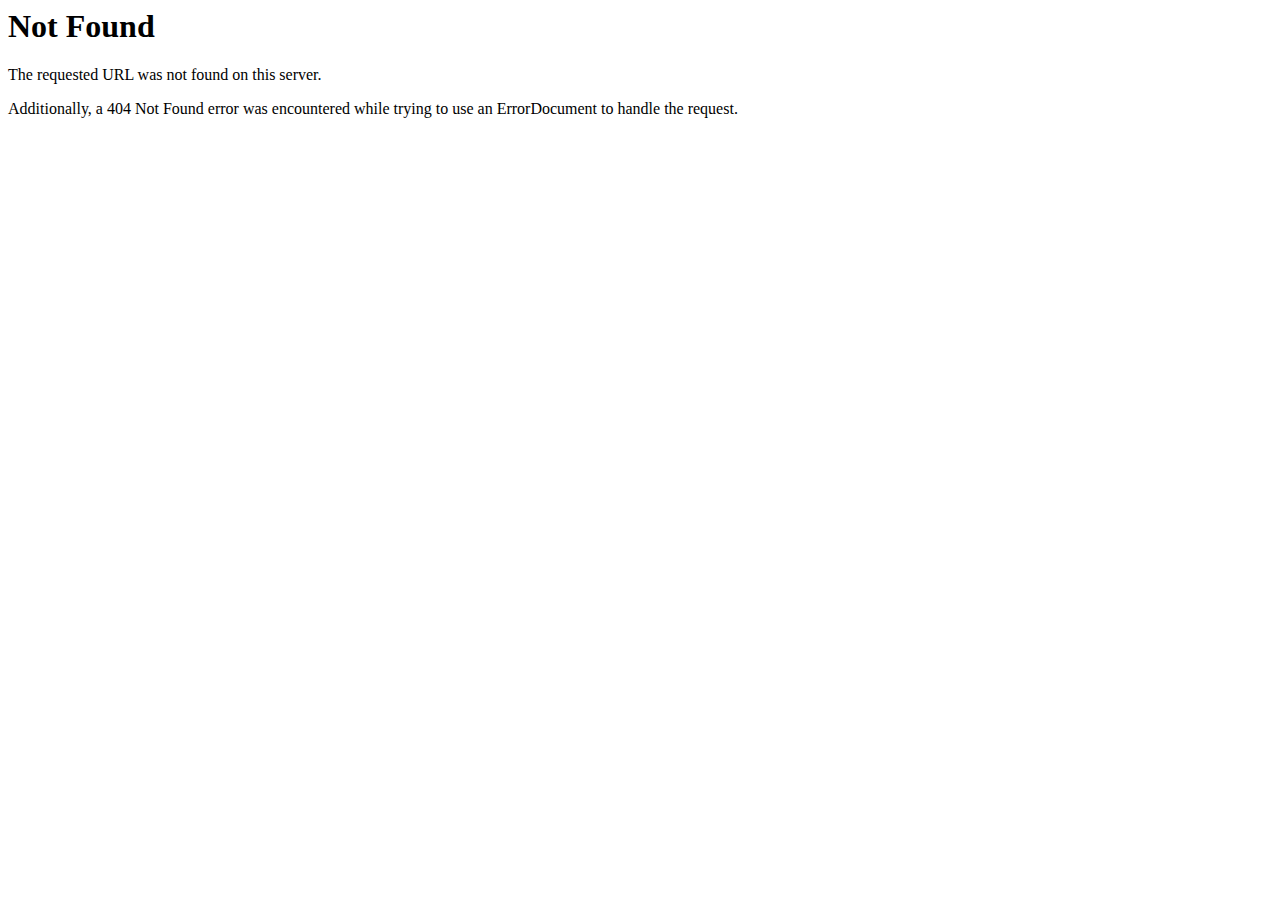
<file: css/ajax-loader.html>
<!DOCTYPE HTML PUBLIC "-//IETF//DTD HTML 2.0//EN">
<html>
<!-- Mirrored from classicholidayskashmir.in/css/ajax-loader.html by HTTrack Website Copier/3.x [XR&CO'2014], Tue, 21 Jun 2022 05:20:21 GMT -->
<head>
<title>404 Not Found</title>
</head><body>
<h1>Not Found</h1>
<p>The requested URL was not found on this server.</p>
<p>Additionally, a 404 Not Found
error was encountered while trying to use an ErrorDocument to handle the request.</p>
</body>
<!-- Mirrored from classicholidayskashmir.in/css/ajax-loader.html by HTTrack Website Copier/3.x [XR&CO'2014], Tue, 21 Jun 2022 05:20:21 GMT -->
</html>
</file>
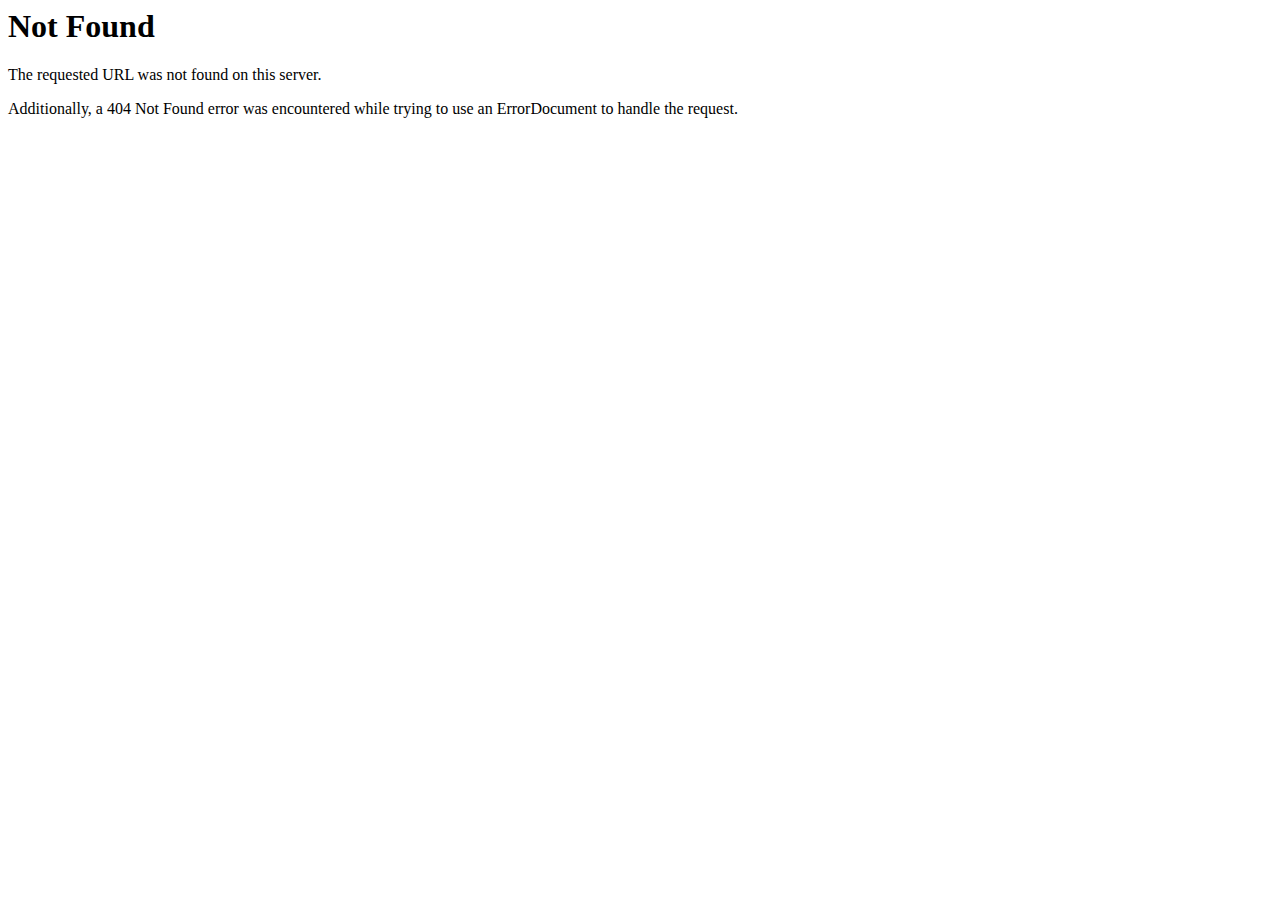
<file: assets/images/favicon.html>
<!DOCTYPE HTML PUBLIC "-//IETF//DTD HTML 2.0//EN">
<html>
<!-- Mirrored from classicholidayskashmir.in/assets/images/favicon.html by HTTrack Website Copier/3.x [XR&CO'2014], Tue, 21 Jun 2022 05:20:12 GMT -->
<head>
<title>404 Not Found</title>
</head><body>
<h1>Not Found</h1>
<p>The requested URL was not found on this server.</p>
<p>Additionally, a 404 Not Found
error was encountered while trying to use an ErrorDocument to handle the request.</p>
</body>
<!-- Mirrored from classicholidayskashmir.in/assets/images/favicon.html by HTTrack Website Copier/3.x [XR&CO'2014], Tue, 21 Jun 2022 05:20:12 GMT -->
</html>
</file>
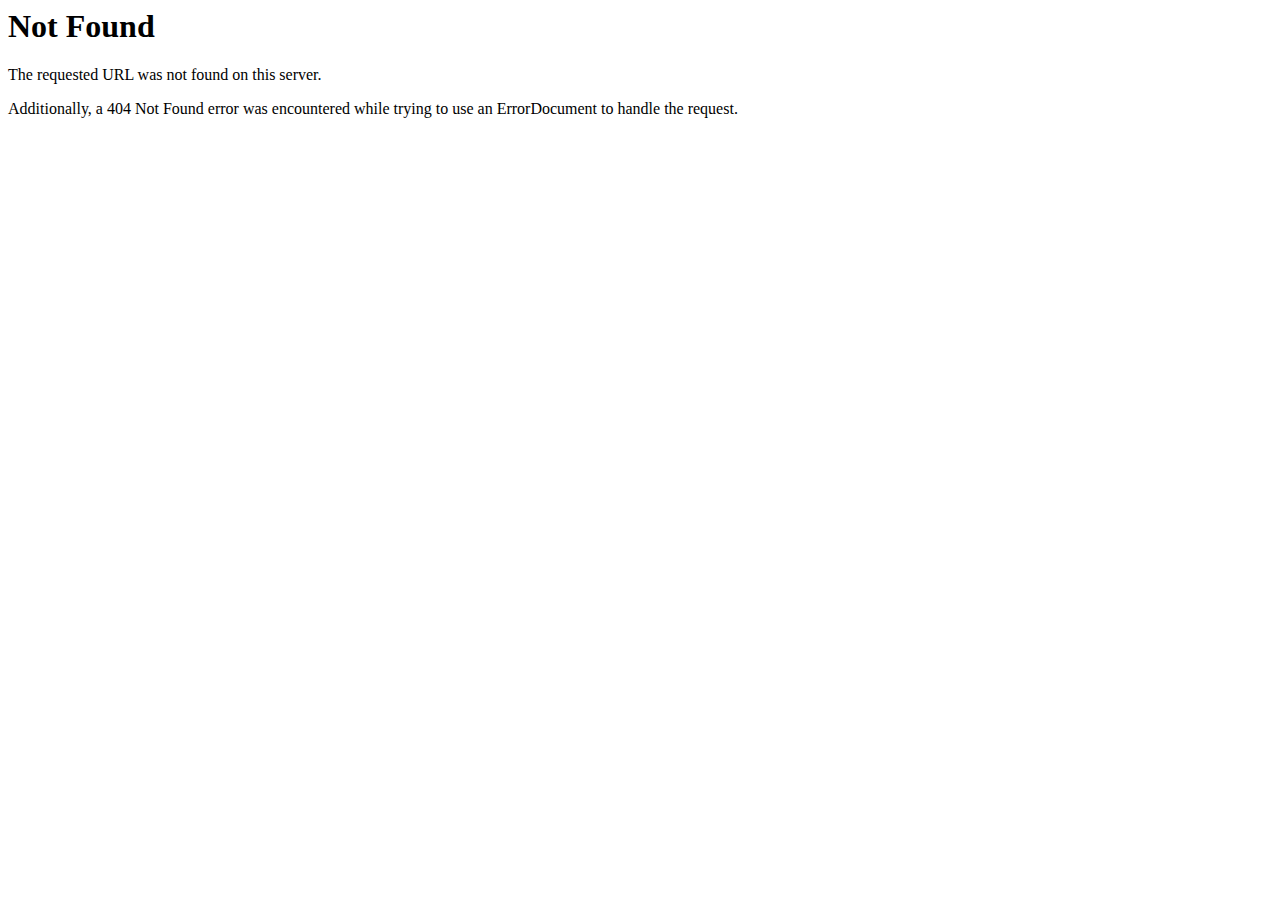
<file: css/fonts/slick-2.html>
<!DOCTYPE HTML PUBLIC "-//IETF//DTD HTML 2.0//EN">
<html>
<!-- Mirrored from classicholidayskashmir.in/css/fonts/slick-2.html by HTTrack Website Copier/3.x [XR&CO'2014], Tue, 21 Jun 2022 05:20:21 GMT -->
<head>
<title>404 Not Found</title>
</head><body>
<h1>Not Found</h1>
<p>The requested URL was not found on this server.</p>
<p>Additionally, a 404 Not Found
error was encountered while trying to use an ErrorDocument to handle the request.</p>
</body>
<!-- Mirrored from classicholidayskashmir.in/css/fonts/slick-2.html by HTTrack Website Copier/3.x [XR&CO'2014], Tue, 21 Jun 2022 05:20:21 GMT -->
</html>
</file>
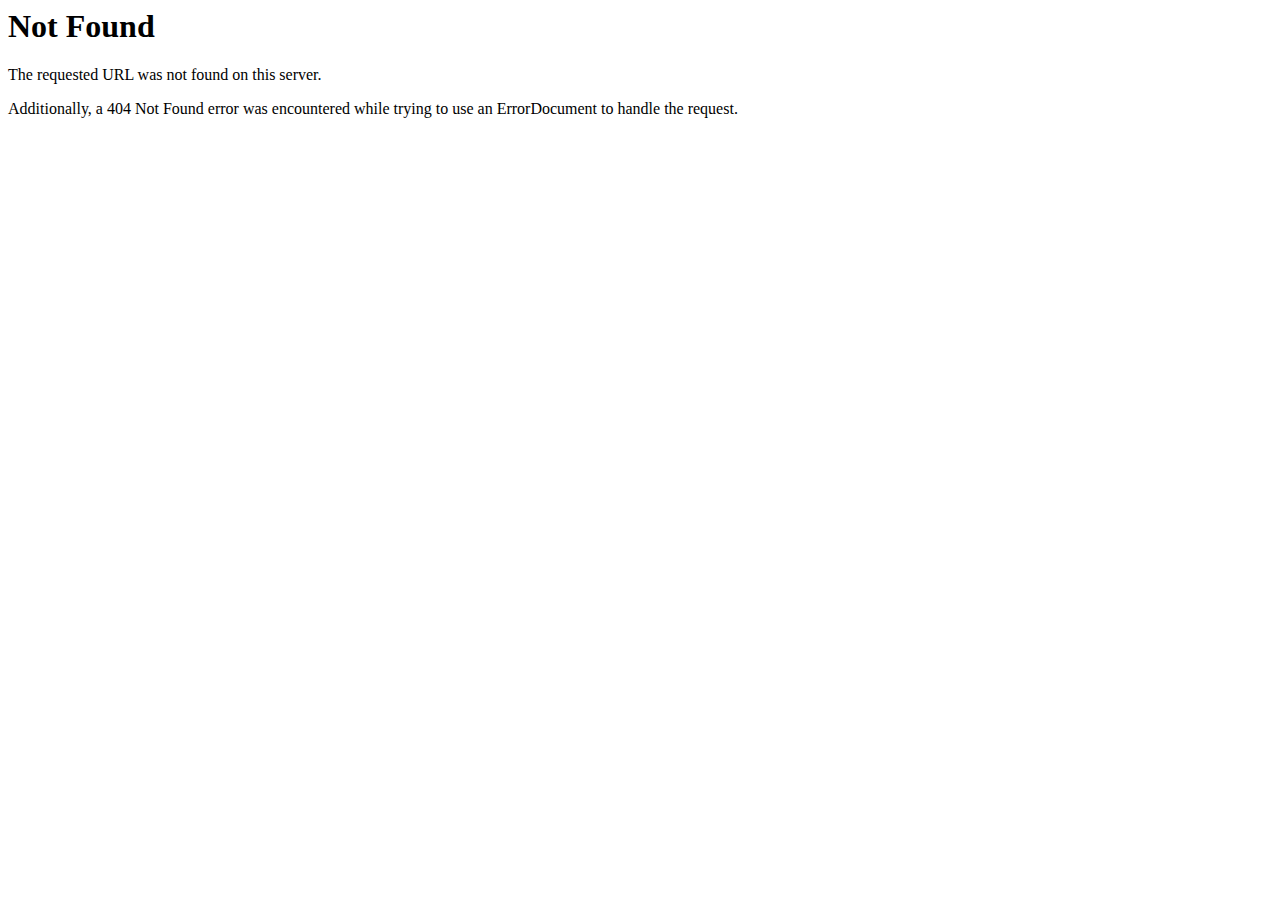
<file: css/fonts/slick-3.html>
<!DOCTYPE HTML PUBLIC "-//IETF//DTD HTML 2.0//EN">
<html>
<!-- Mirrored from classicholidayskashmir.in/css/fonts/slick-3.html by HTTrack Website Copier/3.x [XR&CO'2014], Tue, 21 Jun 2022 05:20:22 GMT -->
<head>
<title>404 Not Found</title>
</head><body>
<h1>Not Found</h1>
<p>The requested URL was not found on this server.</p>
<p>Additionally, a 404 Not Found
error was encountered while trying to use an ErrorDocument to handle the request.</p>
</body>
<!-- Mirrored from classicholidayskashmir.in/css/fonts/slick-3.html by HTTrack Website Copier/3.x [XR&CO'2014], Tue, 21 Jun 2022 05:20:22 GMT -->
</html>
</file>
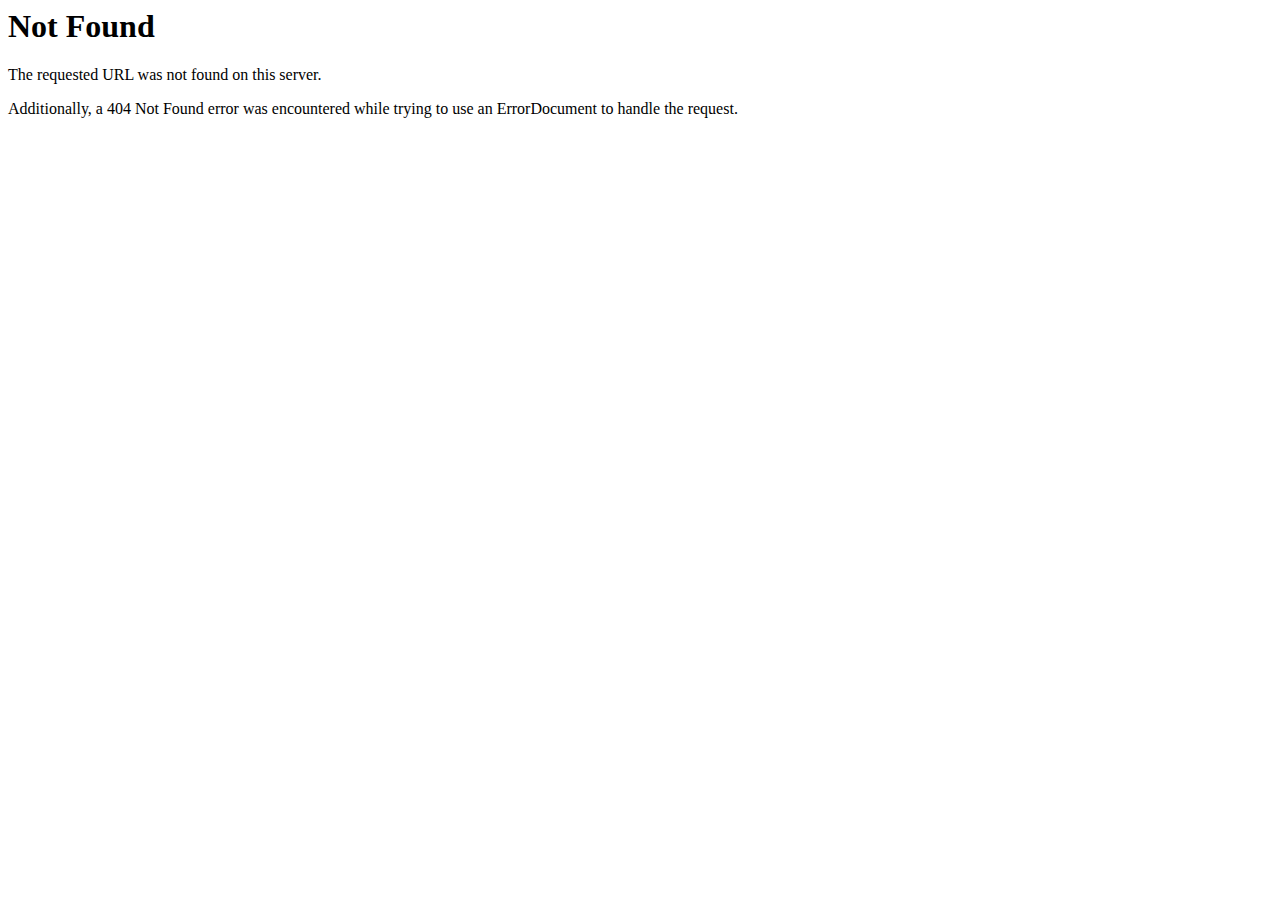
<file: css/fonts/slick-4.html>
<!DOCTYPE HTML PUBLIC "-//IETF//DTD HTML 2.0//EN">
<html>
<!-- Mirrored from classicholidayskashmir.in/css/fonts/slick-4.html by HTTrack Website Copier/3.x [XR&CO'2014], Tue, 21 Jun 2022 05:20:22 GMT -->
<head>
<title>404 Not Found</title>
</head><body>
<h1>Not Found</h1>
<p>The requested URL was not found on this server.</p>
<p>Additionally, a 404 Not Found
error was encountered while trying to use an ErrorDocument to handle the request.</p>
</body>
<!-- Mirrored from classicholidayskashmir.in/css/fonts/slick-4.html by HTTrack Website Copier/3.x [XR&CO'2014], Tue, 21 Jun 2022 05:20:22 GMT -->
</html>
</file>
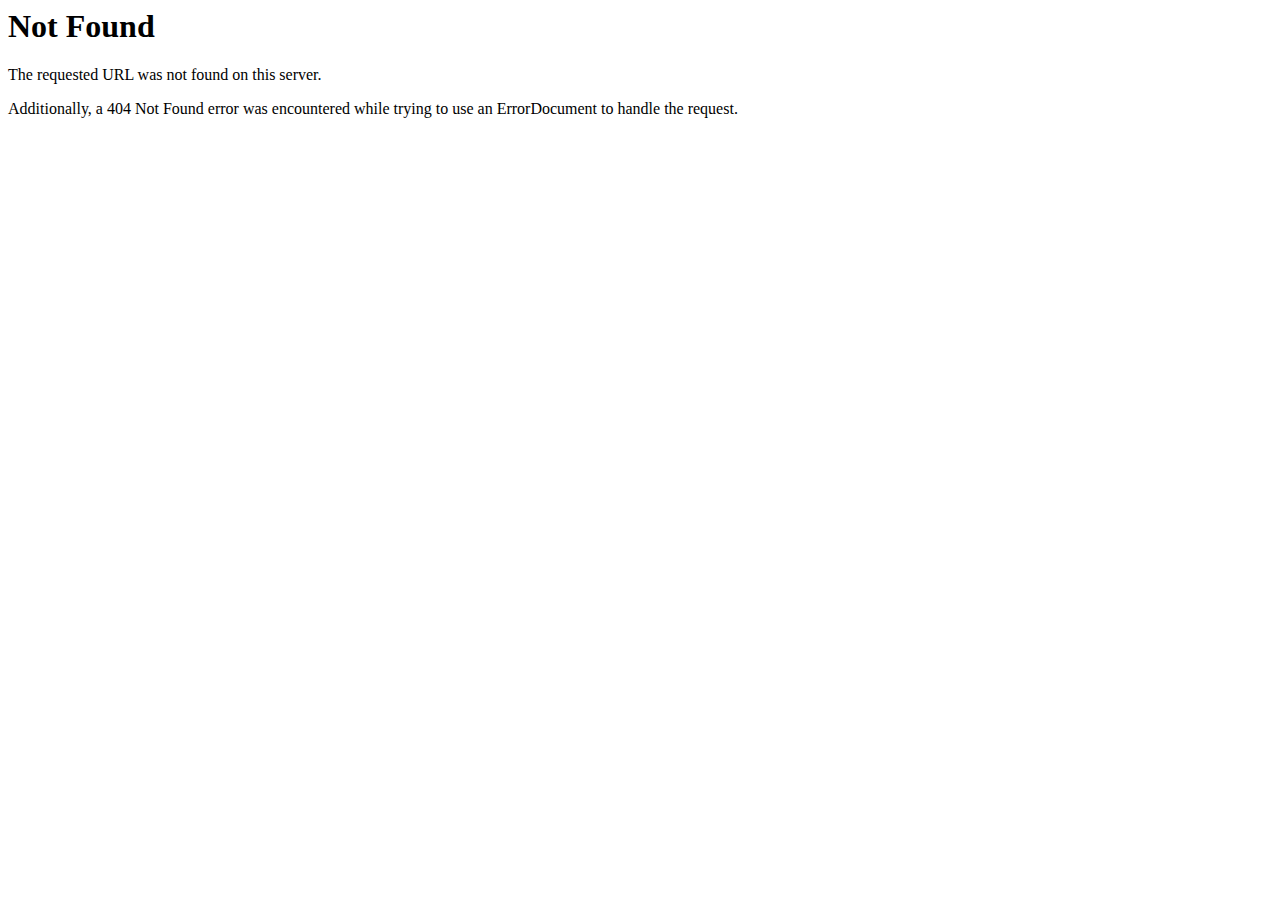
<file: css/fonts/slick.html>
<!DOCTYPE HTML PUBLIC "-//IETF//DTD HTML 2.0//EN">
<html>
<!-- Mirrored from classicholidayskashmir.in/css/fonts/slick.html by HTTrack Website Copier/3.x [XR&CO'2014], Tue, 21 Jun 2022 05:20:21 GMT -->
<head>
<title>404 Not Found</title>
</head><body>
<h1>Not Found</h1>
<p>The requested URL was not found on this server.</p>
<p>Additionally, a 404 Not Found
error was encountered while trying to use an ErrorDocument to handle the request.</p>
</body>
<!-- Mirrored from classicholidayskashmir.in/css/fonts/slick.html by HTTrack Website Copier/3.x [XR&CO'2014], Tue, 21 Jun 2022 05:20:21 GMT -->
</html>
</file>
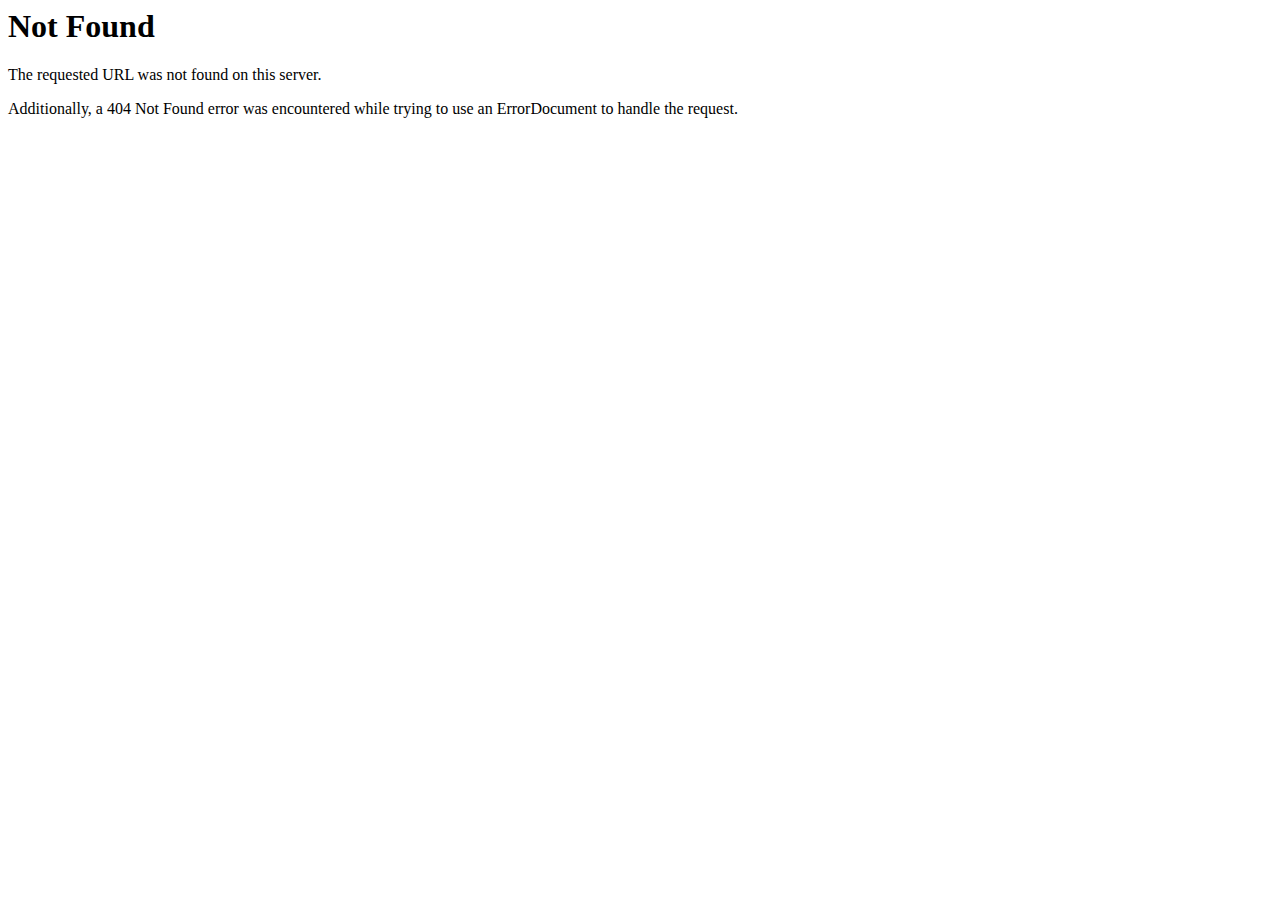
<file: css/fonts/slickd41dd41d.html>
<!DOCTYPE HTML PUBLIC "-//IETF//DTD HTML 2.0//EN">
<html>
<!-- Mirrored from classicholidayskashmir.in/css/fonts/slickd41d.html? by HTTrack Website Copier/3.x [XR&CO'2014], Tue, 21 Jun 2022 05:20:21 GMT -->
<head>
<title>404 Not Found</title>
</head><body>
<h1>Not Found</h1>
<p>The requested URL was not found on this server.</p>
<p>Additionally, a 404 Not Found
error was encountered while trying to use an ErrorDocument to handle the request.</p>
</body>
<!-- Mirrored from classicholidayskashmir.in/css/fonts/slickd41d.html? by HTTrack Website Copier/3.x [XR&CO'2014], Tue, 21 Jun 2022 05:20:21 GMT -->
</html>
</file>
<file: css/style.css>
body {
    color: #000000;
    font-size: 16px;
    font-family: 'proxima_novaregular';
}

.modal-open {
    overflow: hidden;
    position: fixed;
    width: 100%;
}

@font-face {
    font-family: 'proxima_nova_blblack';
    src: url('../fonts/proxima/proxima_nova_black-webfont.woff2') format('woff2'),
        url('../fonts/proxima/proxima_nova_black-webfont.woff') format('woff');
    font-weight: normal;
    font-style: normal;
}

@font-face {
    font-family: 'proxima_nova_ththin';
    src: url('../fonts/proxima/proxima_nova_thin-webfont.woff2') format('woff2'),
        url('../fonts/proxima/proxima_nova_thin-webfont.woff') format('woff');
    font-weight: normal;
    font-style: normal;
}

@font-face {
    font-family: 'proxima_novaregular';
    src: url('../fonts/proxima/proximanova-regular-webfont.woff2') format('woff2'),
        url('../fonts/proxima/proximanova-regular-webfont.woff') format('woff');
    font-weight: normal;
    font-style: normal;
}

@font-face {
    font-family: 'proxima_nova_rgbold';
    src: url('../fonts/proxima/proxima-nova-bold-webfont.woff2') format('woff2'),
        url('../fonts/proxima/proxima-nova-bold-webfont.woff') format('woff');
    font-weight: normal;
    font-style: normal;
}

.top-bar {
    background: #1166a6;
    color: #fff;
    padding: 8px 0;
    position: fixed;
    z-index: 999;
    width: 100%;
    top: 0;
}

.top-bar p {
    padding: 0px;
    margin: 0px;
    font-size: 20px;
}

.head-cnt {
    text-align: right;
}

.head-cnt ul {
    padding: 0px;
    margin: 0px;
    list-style-type: none;
    display: flex;
    align-items: center;
}

.head-cnt ul li {
    padding: 0px;
    margin: 0px;
    list-style-type: none;
    display: inline-block;
    font-size: 22px;
    display: flex;
    align-items: center;
    gap: 10px;
}

.head-cnt ul li a {
    color: #1166a6;
    font-weight: 600;
    text-align: cneter;
}

.head-cnt ul li:last-child {
    margin-left: 15px;
}

#header {
    padding: 25px 0;
}

.deal {
    background: #0a0c87;
    border-radius: 50px;
    color: #fff;
    font-size: 20px;
    border: solid 7px #c4c4c4;
    padding: 12px 25px;
    text-transform: uppercase;
    margin-top: 20px;
}

.deal:hover {
    background: #060863;
    color: #fff;
}

#header .head-cnt {
    float: right;
    margin-top: 13px;
}

#header .head-cnt ul {
    padding: 0px;
    margin: 0px;
    list-style-type: none;
}

#header .head-cnt ul li {
    padding: 0 0 0 40px;
    margin: 0px;
    list-style-type: none;
    font-size: 30px;
    position: relative;
}

#header .head-cnt ul li a {
    color: #000;
    text-decoration: none;
}

#header .head-cnt ul li i {
    position: absolute;
    left: 0;
    top: -5px;
}

#banner {
    margin-top: 75px;
    position: relative;
    background-image: url(../images/banner.jpg);
    background-position: left top;
    background-repeat: no-repeat;
    background-size: cover;
    padding: 50px 0;
}

#manali-shimla {
    position: relative;
    background-image: url(../images/inner-banner.jpg);
    background-position: left top;
    background-repeat: no-repeat;
    background-size: cover;
    padding: 50px 0;
    margin-top: 53px;
}

#captivating-manali {
    position: relative;
    background-image: url(../images/Captivating-Manal-banne.jpg);
    background-position: left top;
    background-repeat: no-repeat;
    background-size: cover;
    padding: 50px 0;
    margin-top: 53px;
}

#divine-rishikesh {
    position: relative;
    background-image: url(../images/divine-rishikesh.jpg);
    background-position: left top;
    background-repeat: no-repeat;
    background-size: cover;
    padding: 50px 0;
    margin-top: 53px;
}

#taj_mahal {
    position: relative;
    background-image: url(../images/taj_mahal.jpg);
    background-position: left top;
    background-repeat: no-repeat;
    background-size: cover;
    padding: 50px 0;
    margin-top: 53px;
}

#serene-shimla {
    position: relative;
    background-image: url(../images/serene-shimla.jpg);
    background-position: left top;
    background-repeat: no-repeat;
    background-size: cover;
    padding: 50px 0;
    margin-top: 53px;
}

#best-of-himachal {
    position: relative;
    background-image: url(../images/best-of-himachal-banner.jpg);
    background-position: left top;
    background-repeat: no-repeat;
    background-size: cover;
    padding: 50px 0;
    margin-top: 53px;
}


.banner-text h1 {
    font-size: 62px;
    font-family: 'proxima_nova_blblack';
    color: #ffbf00;
    line-height: 60px;
    margin-bottom: 0px;
    margin-top: 15px;
    background: rgba(9, 60, 99, 0.8);
    padding: 10px 10px 10px 10px;
}

.banner-text h4 {
    font-size: 38px;
    color: #000;
    font-family: 'proxima_nova_rgbold';
    line-height: 36px;
    margin-bottom: 30px;
    background: rgba(255, 191, 0, 0.9);
    display: inline-block;
    padding: 10px;
}

.destination {
    padding: 7px;
    margin: 0px;
    list-style-type: none;
    background: rgba(0, 0, 0, 0.9);
    display: inline-block;
}

.destination li {
    padding: 0 13px 0 0;
    color: #fff;
    font-size: 20px;
    margin: 0 10px 0 4px;
    list-style-type: none;
    display: inline-block;
    text-transform: uppercase;
    font-family: 'proxima_nova_ththin';
    border-right: solid 1px #fff;
    line-height: 14px;
}

.destination li:last-child {
    border-right: none;
}

.banner-text {
    margin-top: 210px;
}

.trusted {
    padding: 0px;
    margin: 40px 0 0 0;
    list-style-type: none;
    display: inline-block;
    ;
}

.trusted li {
    padding: 0px;
    margin: 0px;
    list-style-type: none;
    border-bottom: solid 1px #fff;
    display: block;
    color: #fff;
    font-size: 22px;
    line-height: 45px;
}

.trusted li:last-child {
    border-bottom: none;
}

.trusted li i {
    color: #1166a6;
}

.free-quotes {
    background: #fff;
    position: relative;
}

.sale-30 {
    position: absolute;
    left: -51px;
    top: -23px;
    z-index: 99;
}

.free-quotes .get-free {
    background: #1166a6;
    color: #fff;
    text-align: center;
    padding: 20px 0;
    font-size: 30px;
    position: relative;
}

.free-quotes .get-free:before {
    position: absolute;
    content: "";
    width: 0px;
    height: 0px;
    border-left: 12px solid transparent;
    border-right: 12px solid transparent;
    border-top: 12px solid #1166a6;
    bottom: -11px;
    left: 50%;
}

.free-quotes .get-free-qoute {
    padding: 30px;
    background: #ffbf00;
}

.free-quotes .get-free-qoute .form-control {
    border-radius: 0;
}

.btn-enq {
    background: #1166a6;
    border-radius: 50px;
    font-size: 18px;
    padding: 10px 25px;
    color: #fff;
    text-transform: uppercase;
}

.banner-2 {
    background: rgba(0, 0, 0, 0.8);
    width: 100%;
    padding: 20px 0;
    margin-top: 50px;
}

.banner-2 ul {
    padding: 0px;
    margin: 0px;
    list-style-type: none;
    text-align: center;
}

.banner-2 ul li {
    padding: 0 22px 0 0;
    margin: 0 22px 0 0;
    list-style-type: none;
    display: inline-block;
    vertical-align: top;
    border-right: solid 1px #3a3937;
}

.banner-2 ul li:last-child {
    border-right: none;
}

.banner-2 .abt-cmpny {
    color: #fff;
    text-align: center;
}

.banner-2 .abt-cmpny h6 {
    font-size: 17px;
}

#top-packages {
    padding: 0 0 50px 0;
    position: relative;
}

.best-price {
    position: absolute;
    right: 100px;
    top: -90px;
    z-index: 99;
    opacity: 0.5;
    transform: rotate(-25deg);
}

.h1-global {
    font-size: 44px;
    font-family: 'proxima_novaregular';
    position: relative;
}

.h1-global:after {
    position: absolute;
    left: 0;
    right: 0;
    bottom: -3px;
    height: 1px;
    background: #1166a6;
    content: "";
    width: 16%;
    margin: 0 auto;
}

.h1-global span {
    font-family: 'proxima_nova_rgbold';
    color: #1166a6;
}

#about-sec {
    padding: 50px 0;
}

#about-sec h1 {
    font-size: 45px;
    margin-bottom: 20px;
}

#about-sec h1 span {
    font-weight: bold;
    color: #1166a6;
}

#about-sec p {
    font-size: 20px;
}

.call-now {
    background: #ffbf00;
    display: grid;
    color: #000;
    font-size: 20px;
    font-weight: bold;
    border-radius: 35px;
    text-transform: uppercase;
}

.call-now:hover {
    background: #e6ad05;
    color: #000;
}

.why-us {
    padding: 0px;
    margin: 0px;
    list-style-type: none;
}

.why-us li {
    padding: 0px;
    margin: 0 0 30px 0;
    list-style-type: none;
    display: inline-block;
    width: 32%;
    vertical-align: top;
    text-align: center;
}

.why-us h4 {
    font-weight: bold;
    font-size: 17px;
}

#about-sec .why-us p {
    font-size: 14px;
}

.why-bx {
    padding-left: 50px;
}

.packages {
    margin-top: 50px;
}

.packages figure {
    position: relative;
    -webkit-transition: all 0.8s ease;
    -moz-transition: all 0.8s ease;
    -ms-transition: all 1s ease;
    -o-transition: all 0.8s ease;
    transition: all 0.8s ease;
    transform: scale(1);
}

.packages figure:hover {
    -webkit-transform: scale(1);
    -moz-transform: scale(1);
    -ms-transform: scale(1);
    -o-transform: scale(1);
    transform: scale(1.06);
}

.overlay {
    position: absolute;
    top: 0;
    bottom: 0;
    right: 0;
    left: 0;
    background: -moz-linear-gradient(top, rgba(0, 0, 0, 0) 18%, rgba(0, 0, 0, 0) 70%, rgba(0, 0, 0, 0.89) 100%);
    background: -webkit-linear-gradient(top, rgba(0, 0, 0, 0) 18%, rgba(0, 0, 0, 0) 70%, rgba(0, 0, 0, 0.89) 100%);
    background: linear-gradient(to bottom, rgba(0, 0, 0, 0) 18%, rgba(0, 0, 0, 0) 70%, rgba(0, 0, 0, 0.89) 100%);
    filter: progid:DXImageTransform.Microsoft.gradient(startColorstr='#00000000', endColorstr='#e3000000', GradientType=0);
}

.packages .all-free {
    position: absolute;
    bottom: 83px;
    left: -1px;
    padding: 8px 0 8px 0;
    font-weight: bold;
}

.packages .special-honymoon {
    position: absolute;
    bottom: 0px;
    left: 10px;
    padding: 8px 0 8px 0;
    color: #fff;
    right: 10px;
    font-size: 18px;
    text-align: center;
}

.packages .tag {
    position: absolute;
    width: 108px;
    top: 10px;
    background: #ffd200;
    left: 0;
    padding: 8px 0 8px 18px;
    font-weight: bold;
    font-size: 18px;
    -webkit-border-top-right-radius: 20px;
    -webkit-border-bottom-right-radius: 20px;
    -moz-border-radius-topright: 20px;
    -moz-border-radius-bottomright: 20px;
    border-top-right-radius: 20px;
    border-bottom-right-radius: 20px;
}

.packages .budget {
    position: absolute;
    top: -8px;
    right: -7px;
}

.packages h2 {
    font-size: 20px;
    font-family: 'proxima_novaregular';
    font-weight: 600;
}

.packages h3 {
    font-size: 20px;
    margin-bottom: 10px;
    min-height: 47px;
}

.packages h3 span {
    color: #1166a6;
}

.itnry {
    padding: 10px 0;
    margin: 0;
    list-style-type: none;
    border-bottom: solid 1px #cfcfcf;
    border-top: solid 1px #cfcfcf;
}

.itnry li {
    padding: 0px;
    margin: 0px;
    list-style-type: none;
    display: inline-block;
    width: 19%;
    text-align: center;
    font-size: 14px;
    color: #1166a6;
}

.itnry li.active {
    color: #a3a3a3;
}

.itnry li.active figure {
    opacity: 0.3;
}

.itnry li figure {
    padding: 0px;
    margin: 0px;
}

.itnry li p {
    padding: 0px;
    margin: 0px;
}

.inclusions {
    margin-top: 20px;
}

.inclusions h5 {
    font-size: 20px;
    font-weight: 600;
}

.inclusions a {
    color: #1166a6;
}

.pkg-incusion {
    padding: 0px;
    margin: 0px;
    list-style-type: none;
}

.pkg-incusion li {
    padding: 0 0 0 15px;
    margin: 0 0 10px 0;
    list-style-type: none;
    display: block;
    position: relative;
    background-image: url("../images/right-arrow.png");
    background-repeat: no-repeat;
    background-position:left 6px;
    background-size: 10px;
}
.card-body .pkg-incusion li {
    background-position:left 12px;
}

.pkg-incusion li i {
    position: absolute;
    left: 0;
    top: 3px;
    color: #1166a6;
}

.inclusions .read-collpse {
    position: absolute;
    right: 20px;
    margin-top: -10px;
}

.inclusions .read-collpse span {
    display: block;
}

.inclusions .read-collpse[aria-expanded="false"] i {
    display: none;
}

.inclusions .read-collpse[aria-expanded="true"] span {
    display: none;
}

.inclusions .read-collpse[aria-expanded="true"] i {
    display: block;
}

.price-tag {
    border-bottom: solid 1px #cfcfcf;
    border-top: solid 1px #cfcfcf;
    padding: 10px 0;
    margin-top: 20px;
    float: left;
    width: 100%;
}

.price-tag .price {
    font-size: 20px;
    font-weight: 600;
    display: inline-block;
    margin-top: 6px;
}

.price-tag .price small {
    display: block;
    text-decoration: line-through;
    color: #333;
}

.price-tag .price small i {
    text-decoration: line-through;
}

.btn-detail {
    display: inline-block;
    float: right;
    margin-top: 5px;
}

.btn-detail .btn {
    background: #ffbf00;
    border-radius: 50px;
    font-size: 18px;
    padding: 6px 21px;
    color: #000;
    text-transform: uppercase;
    font-weight: 800;
}

#confused {
    padding: 50px 0;
}

#confused h1 {
    margin-bottom: 50px;
}

.white-color {
    color: #fff !important;
}

.requirement {
    background: #ffbf00;
    border-radius: 50px;
    font-size: 18px;
    padding: 6px 50px;
    color: #000;
    text-transform: uppercase;
}

.requirement:hover {
    background: #ffbf00;
    color: #000;
}

#book-online {
    padding: 50px 0;
    position: relative;
}

.best-price-2 {
    position: absolute;
    left: 73px;
    top: -28px;
    z-index: 99;
    opacity: 0.5;
    transform: rotate(-25deg);
}

.why-book {
    border-right: dotted 1px #333;
    text-align: center;
    margin: 50px 0;
    height: 70%;
    padding: 0 20px;
}

.why-book img {
    margin-bottom: 10px;
}

.why-book h4 {
    color: #1166a6;
    font-family: 'proxima_nova_rgbold';
    font-size: 26px;
}

.why-book p {
    font-size: 20px;
}

#footer {
    background: #323232;
    padding: 50px;
}

.ftr-link {
    padding: 0px;
    margin: 0 0 80px 0;
    list-style-type: none;
    text-align: center;
}

.ftr-link li {
    padding: 0 12px;
    margin: 0px;
    list-style-type: none;
    display: inline-block;
    color: #fff;
    border-right: solid 1px #fff;
    font-size: 18px;
    line-height: 15px;
    text-transform: uppercase;
}

.ftr-link li:last-child {
    border-right: none;
}

.ftr-h4 {
    color: #71baf1;
    font-family: 'proxima_nova_rgbold';
    font-size: 18px;
    margin-bottom: 20px;
    text-transform: uppercase;
}

.ftr-h5 {
    color: #fff;
    font-family: 'proxima_nova_rgbold';
    font-size: 18px;
    margin-top: 20px;
    text-transform: uppercase;
}

.approved {
    margin-top: 42px;
}

.ftr-cnt {
    padding: 0px;
    margin: 0px;
    list-style-type: none;
}

.ftr-cnt li {
    padding: 0 0 0 40px;
    margin: 0 0 10px 0;
    list-style-type: none;
    font-size: 24px;
    color: #fff;
    position: relative;
}

.ftr-cnt li a {
    color: #fff;
}

.ftr-cnt li i {
    position: absolute;
    left: 0;
}

#copywrite {
    background: #272727;
    padding: 12px 0;
}

#copywrite p {
    margin: 0;
    padding: 0px;
    color: #fff;
}

.coi-pop .modal-header {
    background: #1166a6;
}

.coi-pop .modal-title {
    color: #fff;
    font-size: 22px;
    font-weight: bold;
}

.coi-pop .btn-secondary {
    background: #1166a6;
    border: none;
    font-size: 18px;
    text-align: center;
}

.coi-pop .btn-secondary:hover {
    background: #ca621b;
    color: #fff;
}

.coi-pop .close {
    float: right;
    font-size: 2rem;
    font-weight: 700;
    line-height: 1;
    color: #fff;
    opacity: 1;
}

#book-online .col-md-3 {
    padding-right: 0;
    padding-left: 0;
}

#thank-you {
    padding: 100px;
}

#thank-you a {
    color: #1166a6;
}

.inner_mobile>.container {
    max-width: 100%;
}

.inner_mobile {
    width: 100%;
    max-width: 100%;
    bottom: 0;
    background: #f60;
    position: fixed;
    z-index: 9999;
}

._col_m {
    border-right: 1px solid #0004;
    color: #f7f7f7;
    height: 100%;
    justify-content: center;
    background: rgb(1, 220, 1);
    cursor: pointer;
}

._btn_bm {
    margin: 0;
    width: 100%;
    background: transparent;
    border: none;
    color: #fff;
    padding: 10px 0 10px 0;
}

._btn_bm,
._col_bm,
._col_m {
    text-align: center;
    font-size: 22px;
}

.fa-1x {
    font-size: 31px !important;
    margin-top: 13px;
}

.section_mobile {
    display: none;
}

.mobile-footer {
    display: none;
}

#top-packages hr {
    margin-top: 50px;
}

#best-deal {
    position: relative;
    margin-top: 50px;
    margin-bottom: 50px;
}

#best-deal .tour-img {
    border: solid 1px #dbdbdb;
}

.packge-detail {
    position: absolute;
    top: 30px;
    left: 50px;
}

.packge-detail h2 {
    font-size: 40px;
    font-family: 'proxima_nova_blblack';
    color: #1166a6;
}

.packge-detail h3 {
    font-size: 28px;
    color: #000;
}

.packge-detail p {
    font-size: 28px;
    margin: 0;
    color: #022c63;
}

.pkg-price {
    font-size: 50px;
    font-weight: bold;
}

.pkg-price i {}

.off {
    position: absolute;
    left: -55px;
    bottom: -95px;
}

.inclusion {
    padding: 0px;
    margin: 0px;
    list-style-type: none;
}

.inclusion li {
    padding: 0 0 00;
    margin: 0 0 20px 0;
    list-style-type: none;
    border-bottom: solid 1px #dbdbdb;
}

.inclusion h4 {
    color: #1166a6;
    font-size: 18px;
    font-weight: bold;
}

.inclusion p+p {
    font-weight: bold;
}

#tourdiscription {
    margin-top: 15px;
    margin-bottom: 50px;
    position: relative;
}

#tourdiscription::before {
    position: absolute;
    width: 1px;
    height: 100%;
    content: "";
    left: 46%;
    background: #ddd;
}

#tourdiscription h3 {
    color: #1166a6;
    font-weight: bold;
    font-size: 25px;
}

#tourdiscription ul {
    padding: 0;
    margin: 0;
    list-style-type: none;
}

#tourdiscription li {
    padding: 0 0 11px 18px;
    margin: 0;
    list-style-type: none;
    position: relative;
}

#tourdiscription li::before {
    width: 8px;
    height: 8px;
    background: #1166a6;
    content: "";
    position: absolute;
    left: 0px;
    top: 8px;
}

.m-img {
    display: none;
}

.d-img {
    display: block;
}

.m-visibale {
    display: none;
    ;
}

.btn-mobile {
    display: none;
}

.remark h4 {
    color: #1166a6;
    font-weight: bold;
    font-size: 25px;
    margin-top: 50px;
}

.get-a-free-quote {
    position: fixed;
    top: 50%;
    z-index: 999;
    right: 0;
}

@media only screen and (max-width:1200px) {
    .best-price-2 {
        position: absolute;
        left: 73px;
        top: -48px;
        z-index: 99;
        opacity: 0.5;
        transform: rotate(-25deg);
        width: 100px;
    }

    .sale-30 {
        position: absolute;
        left: -51px;
        top: -11px;
        width: 67px;
        z-index: 99;
    }

    .best-price {
        position: absolute;
        right: 90px;
        top: -139px;
        width: 117px;
        z-index: 99;
    }

    .off {
        left: -46px;
        bottom: -57px;
        width: 126px;
    }

    .packge-detail h2 {
        font-size: 28px;
    }

    .packge-detail h3 {
        font-size: 20px;
    }

    #header .head-cnt ul li {
        font-size: 24px;
    }

    .packge-detail p {
        font-size: 19px;
    }

    .pkg-price {
        font-size: 38px;
    }

    .deal {
        font-size: 16px;
    }

    .banner-text h1 {
        font-size: 46px;
        line-height: 45px;
    }

    .banner-text h4 {
        font-size: 32px;
    }

    .destination li {
        font-size: 15px;
    }

    .trusted li {
        font-size: 17px;
        line-height: 38px;
    }

    .banner-2 ul li {
        padding: 0 10px 0 0;
        margin: 0 6px 0 0;
    }

    .banner-2 .abt-cmpny h6 {
        font-size: 15px;
    }

    .itnry li {
        width: 18%;
        font-size: 12px;
    }

    .packages h3 {
        font-size: 18px;
        min-height: 43px;
    }

    .packages h2 {
        font-size: 18px;
    }

    .price-tag .price {
        font-size: 18px;
    }

    .btn-detail .btn {
        font-size: 13px;
    }

    .why-book h4 {
        font-size: 20px;
    }

    .why-book p {
        font-size: 18px;
    }

    .ftr-cnt li {
        font-size: 20px;
    }

    .ftr-link li {
        margin: 0 0 13px 0;
    }

    .why-book {
        padding: 0 20px;
        height: 80%;
    }

    .bdr-none {
        border: none !important
    }

    #tourdiscription::before {
        left: 49%;
    }
}

@media only screen and (max-width:992px) {
    #tourdiscription::before {
        left: 57%;
    }

    .packge-detail h2 {
        font-size: 22px;
    }

    .packge-detail h3 {
        font-size: 14px;
    }

    .packge-detail p {
        font-size: 15px;
    }

    .pkg-price {
        font-size: 26px;
    }

    .off {
        left: -46px;
        bottom: -40px;
        width: 105px;
    }

    #header .head-cnt ul li {
        font-size: 15px;
    }

    #header .head-cnt ul li img {
        width: 19px;
    }

    #header .head-cnt ul li {
        padding: 0 0 0 26px;
        margin-bottom: 8px;
    }

    #header .head-cnt {
        margin-top: 33px;
    }

    .deal {
        font-size: 16px;
        padding: 4px 16px;
        margin-top: 38px;
        border: solid 4px #c4c4c4;
    }

    .free-quotes .get-free {
        font-size: 22px;
        padding: 10px 0;
    }

    .free-quotes .get-free-qoute {
        padding: 20px 10px 10px;
    }

    .banner-text h1 {
        font-size: 32px;
    }

    .banner-text h4 {
        font-size: 27px;
    }

    .destination li {
        font-size: 12px;
        margin: 0 2px 0 2px;
        padding: 0 9px 0 0;
    }

    .upto {
        width: 61px;
    }

    .banner-2 ul li {
        margin: 0 6px 15px 0;
    }

    .banner-2 {
        padding: 20px 0 0 0;
    }

    .h1-global {
        font-size: 35px;
    }

    .special-honymoon p {
        font-size: 13px;
        line-height: normal;
    }

    .packages .special-honymoon {
        bottom: -20px;
        left: 10px;
        font-size: 18px;
    }

    .packages .all-free {
        bottom: 52px;
        left: -1px;
        width: 139px;
    }

    .packages .tag {
        width: 75px;
        top: 10px;
        right: 0;
        font-size: 13px;
    }

    .packages h2 {
        font-size: 15px;
    }

    .packages h3 {
        font-size: 15px;
    }

    .inclusions h5 {
        font-size: 16px;
    }

    .price-tag .price {
        font-size: 18px;
        text-align: center;
        display: block;
        margin-bottom: 10px;
    }

    .btn-mobile {
        display: none;
        float: none;
    }

    .ftr-cnt li {
        font-size: 14px;
        padding: 0 0 0 30px;
    }

    .ftr-cnt li img {
        width: 20px;
    }
}

@media only screen and (max-width:767px) {
    #tourdiscription::before {
        background: none;
    }

    .btn-detail .btn {
        width: 100%;
    }

    .btn-mobile {
        display: inline-block;
        float: none;
        width: 100%;
    }

    .get-a-free-quote {
        display: none;
    }

    .btn-dsktp {
        display: none;
    }

    btn-mobile {
        display: block;
    }

    #top-packages {
        padding: 50px 0 50px 0;
    }

    .m-hidden {
        display: none;
    }

    .m-visibale {
        display: block;
    }

    .off {
        left: -27px;
    }

    .m-img {
        display: block;
    }

    .d-img {
        display: none;
    }

    .packge-detail {
        top: 10px;
        left: 32px;
    }

    .top-bar .col-md-5 {
        text-align: center;
    }

    .top-bar .col-md-7 {}

    .m-visibale .why-bx {
        padding-left: 0;
        padding-top: 0px;
    }

    .why-us figure {
        width: 65px;
        text-align: center;
        margin: 0 auto 10px;
    }

    .why-us h4 {
        font-weight: bold;
        font-size: 14px;
    }

    .head-cnt {
        text-align: center;
        margin-top: 10px;
    }

    .head-cnt ul li {
        font-size: 14px;
    }

    .head-cnt ul li i img {
        width: 24px;
    }

    .mobile-footer .pt-4 {
        padding-top: 0 !important;
    }

    .font-bold {
        font-size: 18px;
        font-weight: bold;
    }

    .media p {
        font-size: 15px;
    }

    .media p a {
        color: #fff;
    }

    .mobile-footer {
        display: block;
        color: #fff;
    }

    .section_mobile {
        display: block;
    }

    .section_mobile .col-md-9 {
        width: 75%;
    }

    #confused {
        background-attachment: scroll;
    }

    .upto {
        width: 100px;
    }

    #copywrite p {
        font-size: 12px;
    }

    #copywrite {
        padding: 10px 0;
        margin-bottom: 44px;
    }

    .hidden-md {
        display: none;
    }

    .trusted {
        display: none;
    }

    .ftr-link {
        display: none;
        padding: 0px;
        margin: 0 0 20px 0;
    }

    .ftr-link li {
        font-size: 13px;
    }

    #banner {
        background-size: contain;
        margin-top: 77px;
    }

    .deal {
        position: absolute;
        top: -90px;
    }

    #header .head-cnt {
        float: none;
    }

    #header .head-cnt ul li {
        display: inline-block;
    }

    #header .head-cnt ul li:last-child {
        margin-left: 10px;
    }

    #header .head-cnt {
        margin-top: 3px;
        border-top: solid 1px #d2d2d2;
        padding-top: 4px;
    }

    #banner .col-sm-8,
    #banner .col-sm-4 {
        flex: 0 0 100%;
        max-width: 100%;
    }

    .banner-text {
        text-align: center;
    }

    #banner .free-quotes {
        margin-top: 0px;
    }

    #banner .free-quotes .get-free {
        font-size: 30px;
    }

    #banner .destination li {
        font-size: 15px;
    }

    #banner .banner-text h1 {
        font-size: 35px;
    }

    .banner-2 ul li {
        width: 30%;
    }

    .why-book {
        border-right: none;
        border-bottom: dotted 1px #333;
        text-align: center;
        margin: 50px 0;
    }

    .logo img {
        width: 100px;
    }

    .h1-global {
        font-size: 27px;
        line-height: 35px;
    }

    .approved {
        margin-top: 0;
        margin-bottom: 15px;
    }

    .ftr-h4 {
        margin-bottom: 10px;
    }

    #footer {
        padding: 20px 0 0;
    }

    .mobile-footer .pb-4 {
        padding-bottom: 0;
    }

    #about-sec {
        padding: 0;
        display: none;
    }

    #tourdiscription {
        margin-top: 10px;
        margin-bottom: 50px;
    }
}

@media only screen and (max-width:568px) {
    .sale-30 {
        position: absolute;
        left: 6px;
        top: -11px;
        width: 71px;
        z-index: 99;
    }

    .best-price {
        position: absolute;
        right: 42px;
        top: -59px;
        width: 117px;
        z-index: 99;
    }

    .best-price-2 {
        position: absolute;
        left: 73px;
        top: -36px;
        z-index: 99;
        opacity: 0.5;
        transform: rotate(-25deg);
        width: 100px;
    }

    #about-sec h1 {
        font-size: 35px;
        margin-top: 20px;
    }

    #banner .banner-text {
        margin-top: 150px;
    }

    .requirement {
        font-size: 12px;
        padding: 6px 15px;
    }

    .approved {
        margin-top: 0;
        margin-bottom: 15px;
    }

    #banner {
        background-image: url(../images/banner-m.jpg);
        background-size: 100% auto;
        padding: 50px 0 0 0;
    }

    #thank-you {
        padding: 50px 0;
    }

    #manali-shimla {
        background-image: url(../images/inner-banner-mobile.jpg);
        background-size: 100% auto;
        padding: 50px 0 0 0;
    }

    #best-of-himachal {
        background-image: url(../images/best-of-himachal-banner-m.jpg);
        background-size: 100% auto;
        padding: 50px 0 0 0;
    }

    #captivating-manali {
        background-image: url(../images/Captivating-Manal-banner-m.jpg);
        background-size: 100% auto;
        padding: 50px 0 0 0;
    }

    #serene-shimla {
        background-image: url(../images/serene-shimla-m.jpg);
        background-size: 100% auto;
        padding: 50px 0 0 0;
    }

    #taj_mahal {
        background-image: url(../images/taj_mahal_m.jpg);
        background-size: 100% auto;
        padding: 50px 0 0 0;
    }

    #divine-rishikesh {
        background-image: url(../images/divine-rishikesh-m.jpg);
        background-size: 100% auto;
        padding: 50px 0 0 0;
    }

}

@media only screen and (max-width:375px) {
    .best-price {
        position: absolute;
        right: 20px;
        top: 93px;
        width: 84px;
        z-index: 99;
    }

    .sale-30 {
        position: absolute;
        left: -6px;
        top: -8px;
        width: 71px;
        z-index: 6;
    }

    .packge-detail h2 {
        font-size: 13px;
        font-family: 'proxima_novaregular';
        font-weight: 400;
        text-shadow: 0px 1px #ffffff;
        background: #fff;
    }

    .deal {
        position: absolute;
        font-size: 13px;
    }

    #header .head-cnt ul {
        padding: 0px;
        margin: 0px;
        list-style-type: none;
        text-align: center;
    }

    #header .head-cnt ul li {
        padding: 0 0 0 26px;
        margin-bottom: 2px;
    }

    .logo img {
        margin: 0 auto;
    }

    #thank-you {
        padding: 20px 0;
    }

    .call-now {
        font-size: 13px;
    }
 
}
@media screen and(min-width:300px) and (max-width:800px){
  .cardSection {
    display: grid;
    grid-template-columns: 1fr;
    grid-template-rows: auto;
    gap: 40px;
    height: 100%;
    margin: 0 20px;
     }
 }

/* ======================================================================================================================= */
.top-navBar {
    top: -1px;
    width: 100%;
    height: 100px;
    display: flex;
    flex-direction: row;
    background: #ffbf00;
    position: fixed;
    z-index: 9999;
}
.logo{
    height: 100%;
    padding: 4px;
    width: 23vw;
    object-fit: scale-down;
}

.logo-div {
    padding: 5px;
    width: 30%;
    background-color: #000;
    height: 100%;
    border-radius: 0 100px 4px 0px;
}

.data-div {
    display: flex;
    align-items: center;
    margin: 0 auto;
}

.div {
    width: 100%;
    height: 100px;
}

/* ================================================================ */
.cardSection {
    display: grid;
    grid-template-columns: 1fr 1fr 1fr;
    grid-auto-rows: auto;
    gap: 40px;
   
}

/* .cardlist1{
    margin:2em 0;
} */
.cards {
    border-radius: 15px;
    box-shadow: 0 0 10px gray;
}

.card_body {
    background: #f1f0f0;
    padding: 10px;
    border-radius: 0 0 15px 15px;
    
}

.card_title {
    font-weight: 700;
    font-size: 1.3rem;
    color: #1166a6;
    border-bottom: 2px solid #ffbf00;
}

.card_body h6 {
    color:black;
    font-family: system-ui;
}

.card-img-top {
    width: 100%;
    height: 225px;
    object-fit: cover;
    border-radius: 15px 15px 0 0;
}

.card_body>span {
    color: gray;
    font-weight: 600;
}

.icons {
    display: grid;
    grid-template-columns: 1fr 1fr 1fr 1fr 1fr;
    place-items: center;
    margin-top: 10px;
    border-bottom: 2px solid #ffbf00;
}

.icons span {
    font-size: 1.6em;
    color: #1166a6;
    display: flex;
    flex-direction: column;
    align-items: center;
    gap: 6px;
}

.disBtns .btn_ {
    padding: 10px 15px;
    text-transform: none;
    transform-style: preserve-3d;
    color: white;
    box-shadow: 2px 5px 0 #daa507;
    background-color: #ffbf00;
    font-weight: 700;
    text-decoration: none;
    border-radius: 8px;
}

.disBtns .btn_:active {
    border: none;
    box-shadow: none;
    transform: translateY(5px);
}

.disBtns {
    margin: 1em 0;
    display: flex;
    gap: 10px;

}

/* .disBtns :nth-child(2) {
    color: white;
    box-shadow: 2px 5px 0 #58a700;
    background-color: #58cc02;
    font-weight: 700;
} */

.card_body h4 {
    font-weight: 700;
    margin: 12px 0;

}
/* ==================================================== */
.flip-card-3D-wrapper {
    max-width: 100%;
    height: 586px;
    perspective: 900px;
    padding: 0;
}

.flip-card {
    transition: all 1s ease-in-out;
    transform-style: preserve-3d;
}

.do-flip {
    transform: rotateY(-180deg);
}
.flip-card-back .card-body{
    background-image: url("/images/card-bg.png");
    color:white;
    font-size:1.4rem;
    width: 100%;
    height: 586px;
    flex: 1 1 auto;
    padding: 1.25rem;
    border-radius: 15px;
    box-shadow: 0 0 10px gray;
}

.flip-card-btn-turn-to-back,
.flip-card-btn-turn-to-front {
    position: absolute;
    bottom: 8px;
    right: 8px;
    visibility: hidden;
    border-radius: 10px;
}

.pack_inclusion{
    position:relative;
    border-bottom: 2px solid #ffbf00;
}
.flip-card-front .flip-card-btn-turn-to-back  {
    padding: 5px 8px;
    transform-style: preserve-3d;
    outline:none;
    color: white;
    border-bottom: 2px solid #ffbf00;
    box-shadow: 2px 3.5px 0 #163349;
    background-color: #1166a6;
    cursor: pointer;
    border: 2px solid transparent;
}
.flip-card-btn-turn-to-back:active{
    box-shadow: none;
    transform: translateY(3.5px);
}
.flip-card-front,
.flip-card-back {
    width: 100%;
    height: 100%;
    position: absolute;
    backface-visibility: hidden;
    z-index: 2;
    border-radius: 0 0 15px 15px;
    border-radius: 10px;
    box-shadow: 0 0 10px gray;
}
.flip-card-back {
    background: white;
    transform: rotateY(180deg);
}
.flip-card-back h4 {
    color: rgb(255 0 0);
    font-weight: 800;
    background: #ffffff70;
    font-size: 2rem;

    padding: 10px;
    border-radius: 5px;
}
.card-body{
    position:relative;
}
.card-body .back{
    bottom:20px;
    outline:none;
    padding: 5px 8px;
    transform-style: preserve-3d;
    color: white;
    box-shadow: 2px 3.5px 0 #ac1e1e;
    background-color: #f63232; 
    cursor: pointer;
    border: 2px solid transparent;
    font-size: 1rem;
    font-family: monospace;
}
.back:active{
    box-shadow: none;
    transform: translateY(3.5px);
}
   .formDis {
    position: absolute;
        margin-top: auto;
        display: flex;
        align-items: center;
        justify-content: center;
        flex-direction: column;
        gap:20px;
        z-index: 1;
        
    }

    .nDisTitles {
        display: flex;
        flex-direction: column;
    }

    .formDis h2 {
        text-align: start;
        font-weight: 800;
    }

    .formDis h3 {
        font-size: 1.3rem;
        margin: 0;
        font-weight: 800;
    }

    .formDis i {
        font-size: 2.4rem;
        color: black;
    }

    .formDis div {
        display: flex;
        justify-content: center;
        margin-top: 15px;
        gap: 20px;
        align-items: center;
    }

::-webkit-scrollbar{
display: none;
}

/* ==================================== */
@import url("https://fonts.googleapis.com/css?family=Arima+Madurai:300");
*,
*::before,
*::after {
  box-sizing: border-box;
}

h1 {
  font-family: "Arima Madurai", cursive;
  color: black;
  font-size: 4rem;
  letter-spacing: -3px;
  /* text-shadow: 0px 1px 1px rgba(255, 255, 255, 0.6); */
  position: relative;
  z-index: 3;
}

.birdContainer {
  z-index: 1;
  position: relative;
  overflow: hidden;
  display: flex;
  flex-direction: column;
  align-items: center;
  justify-content: center;
  min-height: 35rem;
  background-image: linear-gradient(to bottom, rgba(255, 168, 76, 0.6) 0%, rgba(255, 123, 13, 0.6) 100%), url("https://images.unsplash.com/photo-1446824505046-e43605ffb17f");
  background-blend-mode: soft-light;
  background-size: cover;
  background-position: center center;
  padding: 2rem;
}

.bird {
  background-image: url(https://s3-us-west-2.amazonaws.com/s.cdpn.io/174479/bird-cells-new.svg);
  background-size: auto 100%;
  width: 88px;
  height: 125px;
  will-change: background-position;
  -webkit-animation-name: fly-cycle;
          animation-name: fly-cycle;
  -webkit-animation-timing-function: steps(10);
          animation-timing-function: steps(10);
  -webkit-animation-iteration-count: infinite;
          animation-iteration-count: infinite;
}
.bird--one {
  -webkit-animation-duration: 1s;
          animation-duration: 1s;
  -webkit-animation-delay: -0.5s;
          animation-delay: -0.5s;
}
.bird--two {
  -webkit-animation-duration: 0.9s;
          animation-duration: 0.9s;
  -webkit-animation-delay: -0.75s;
          animation-delay: -0.75s;
}
.bird--three {
  -webkit-animation-duration: 1.25s;
          animation-duration: 1.25s;
  -webkit-animation-delay: -0.25s;
          animation-delay: -0.25s;
}
.bird--four {
  -webkit-animation-duration: 1.1s;
          animation-duration: 1.1s;
  -webkit-animation-delay: -0.5s;
          animation-delay: -0.5s;
}

.bird-container {
  position: absolute;
  top: 20%;
  left: -10%;
  transform: scale(0) translateX(-10vw);
  will-change: transform;
  -webkit-animation-name: fly-right-one;
          animation-name: fly-right-one;
  -webkit-animation-timing-function: linear;
          animation-timing-function: linear;
  -webkit-animation-iteration-count: infinite;
          animation-iteration-count: infinite;
}
.bird-container--one {
  -webkit-animation-duration: 15s;
          animation-duration: 15s;
  -webkit-animation-delay: 0;
          animation-delay: 0;
}
.bird-container--two {
  -webkit-animation-duration: 16s;
          animation-duration: 16s;
  -webkit-animation-delay: 1s;
          animation-delay: 1s;
}
.bird-container--three {
  -webkit-animation-duration: 14.6s;
          animation-duration: 14.6s;
  -webkit-animation-delay: 9.5s;
          animation-delay: 9.5s;
}
.bird-container--four {
  -webkit-animation-duration: 16s;
          animation-duration: 16s;
  -webkit-animation-delay: 10.25s;
          animation-delay: 10.25s;
}

@-webkit-keyframes fly-cycle {
  100% {
    background-position: -900px 0;
  }
}

@keyframes fly-cycle {
  100% {
    background-position: -900px 0;
  }
}
@-webkit-keyframes fly-right-one {
  0% {
    transform: scale(0.3) translateX(-10vw);
  }
  10% {
    transform: translateY(2vh) translateX(10vw) scale(0.4);
  }
  20% {
    transform: translateY(0vh) translateX(30vw) scale(0.5);
  }
  30% {
    transform: translateY(4vh) translateX(50vw) scale(0.6);
  }
  40% {
    transform: translateY(2vh) translateX(70vw) scale(0.6);
  }
  50% {
    transform: translateY(0vh) translateX(90vw) scale(0.6);
  }
  60% {
    transform: translateY(0vh) translateX(110vw) scale(0.6);
  }
  100% {
    transform: translateY(0vh) translateX(110vw) scale(0.6);
  }
}
@keyframes fly-right-one {
  0% {
    transform: scale(0.3) translateX(-10vw);
  }
  10% {
    transform: translateY(2vh) translateX(10vw) scale(0.4);
  }
  20% {
    transform: translateY(0vh) translateX(30vw) scale(0.5);
  }
  30% {
    transform: translateY(4vh) translateX(50vw) scale(0.6);
  }
  40% {
    transform: translateY(2vh) translateX(70vw) scale(0.6);
  }
  50% {
    transform: translateY(0vh) translateX(90vw) scale(0.6);
  }
  60% {
    transform: translateY(0vh) translateX(110vw) scale(0.6);
  }
  100% {
    transform: translateY(0vh) translateX(110vw) scale(0.6);
  }
}
@-webkit-keyframes fly-right-two {
  0% {
    transform: translateY(-2vh) translateX(-10vw) scale(0.5);
  }
  10% {
    transform: translateY(0vh) translateX(10vw) scale(0.4);
  }
  20% {
    transform: translateY(-4vh) translateX(30vw) scale(0.6);
  }
  30% {
    transform: translateY(1vh) translateX(50vw) scale(0.45);
  }
  40% {
    transform: translateY(-2.5vh) translateX(70vw) scale(0.5);
  }
  50% {
    transform: translateY(0vh) translateX(90vw) scale(0.45);
  }
  51% {
    transform: translateY(0vh) translateX(110vw) scale(0.45);
  }
  100% {
    transform: translateY(0vh) translateX(110vw) scale(0.45);
  }
}
@keyframes fly-right-two {
  0% {
    transform: translateY(-2vh) translateX(-10vw) scale(0.5);
  }
  10% {
    transform: translateY(0vh) translateX(10vw) scale(0.4);
  }
  20% {
    transform: translateY(-4vh) translateX(30vw) scale(0.6);
  }
  30% {
    transform: translateY(1vh) translateX(50vw) scale(0.45);
  }
  40% {
    transform: translateY(-2.5vh) translateX(70vw) scale(0.5);
  }
  50% {
    transform: translateY(0vh) translateX(90vw) scale(0.45);
  }
  51% {
    transform: translateY(0vh) translateX(110vw) scale(0.45);
  }
  100% {
    transform: translateY(0vh) translateX(110vw) scale(0.45);
  }
}

/* ===================================================== */
@media  screen and (max-width:800px) {
    .cardSection{
        grid-template-columns: 90%;
        place-content: center;
        /* height: 510vh; */
    }
    .flip-card-back .card-body{
        font-size: 1.4rem;
    }
    .formDis {
        margin-top: auto;
        display: flex;
        align-items: center;
        justify-content: center;
        flex-direction: column;
    }

    .nDisTitles {
        display: flex;
        flex-direction: column;
    }

    .formDis h2 {
        font-size: 1.2rem;
    }

    .formDis h3 {
        font-size: 1.2rem;
        margin: 0;
    }

        .formDis h3:first-child {
            color: black;
        }

    .formDis i {
        font-size: 2.4rem;
        /* padding-right: 30px; */
        color: black;
    }

    .formDis div {
        display: flex;
        justify-content: center;
        /* margin: 10px 0; */
        gap: 20px;
        align-items: center;
        flex-direction: column;
    }
    .head-cnt ul{
        flex-direction: column;
    }
    .top-navBar{
   height:110px;

    }
    .data-div{
        margin: 0 9px;
    }
    .logo-div {
        display: flex;
        align-items: center;
        justify-content: center;
        
        width: 50%;
    }
    .logo{
        width: 30vw;
        padding:2px;
    }
}
@media screen and (min-width:800px ) and (max-width:1200px){
    .cardSection{
        grid-template-columns: 1fr 1fr;
        place-content: center;
    }
    .flip-card-back .card-body{
        font-size: 1.3rem;
    }
    .head-cnt ul{
        flex-direction: column;
    }
}
</file>
